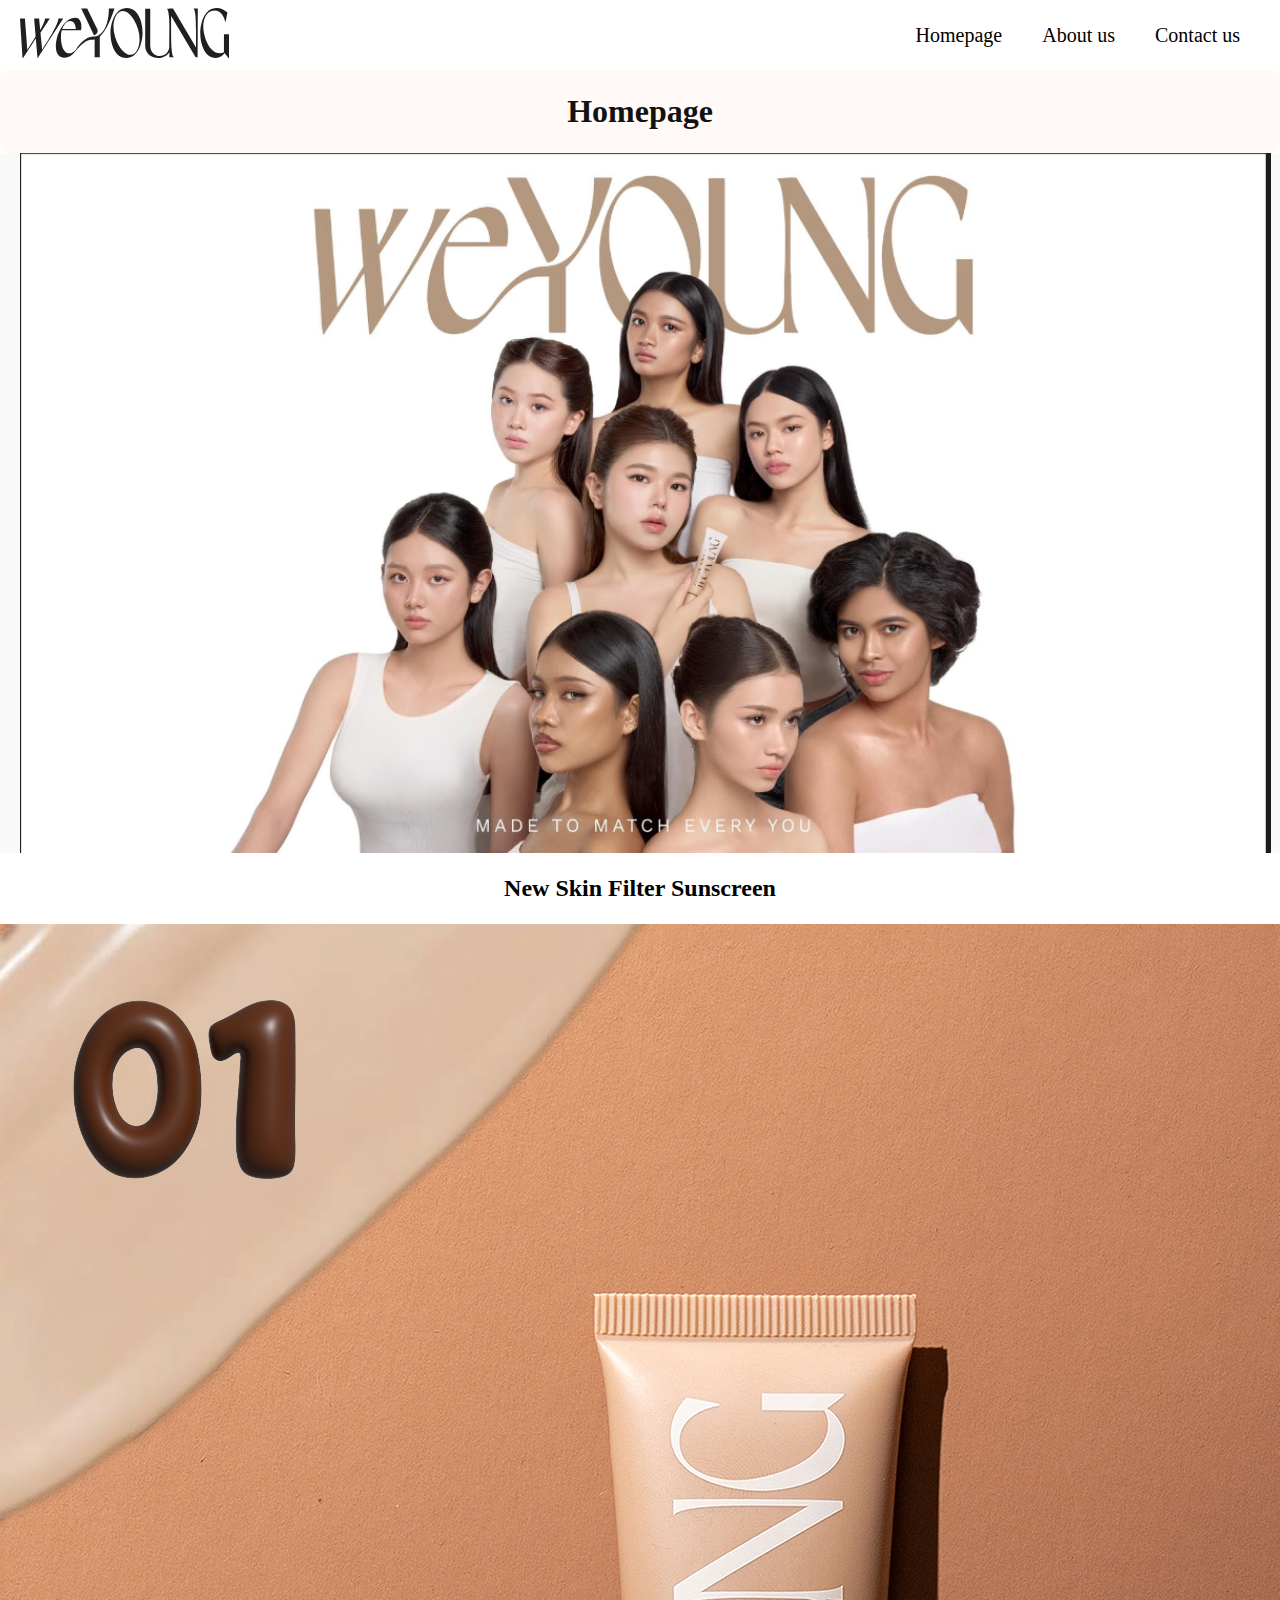
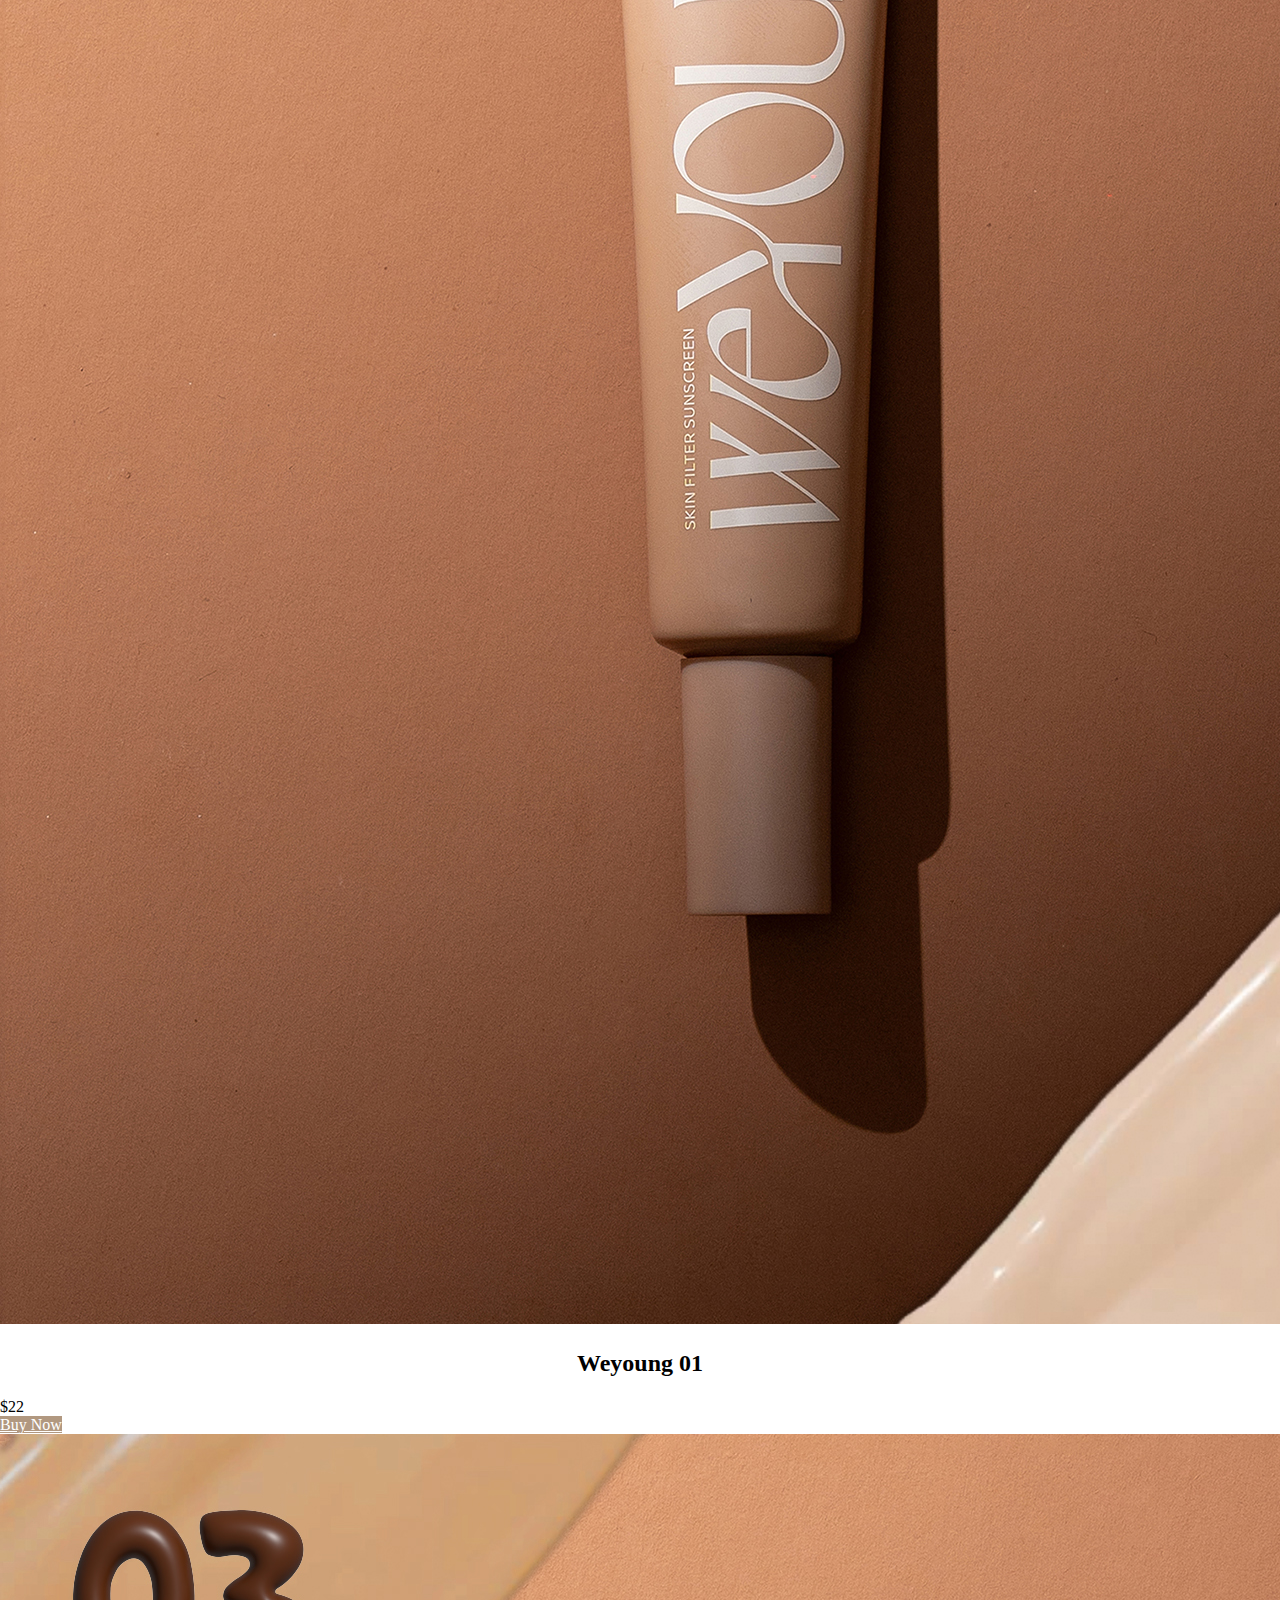
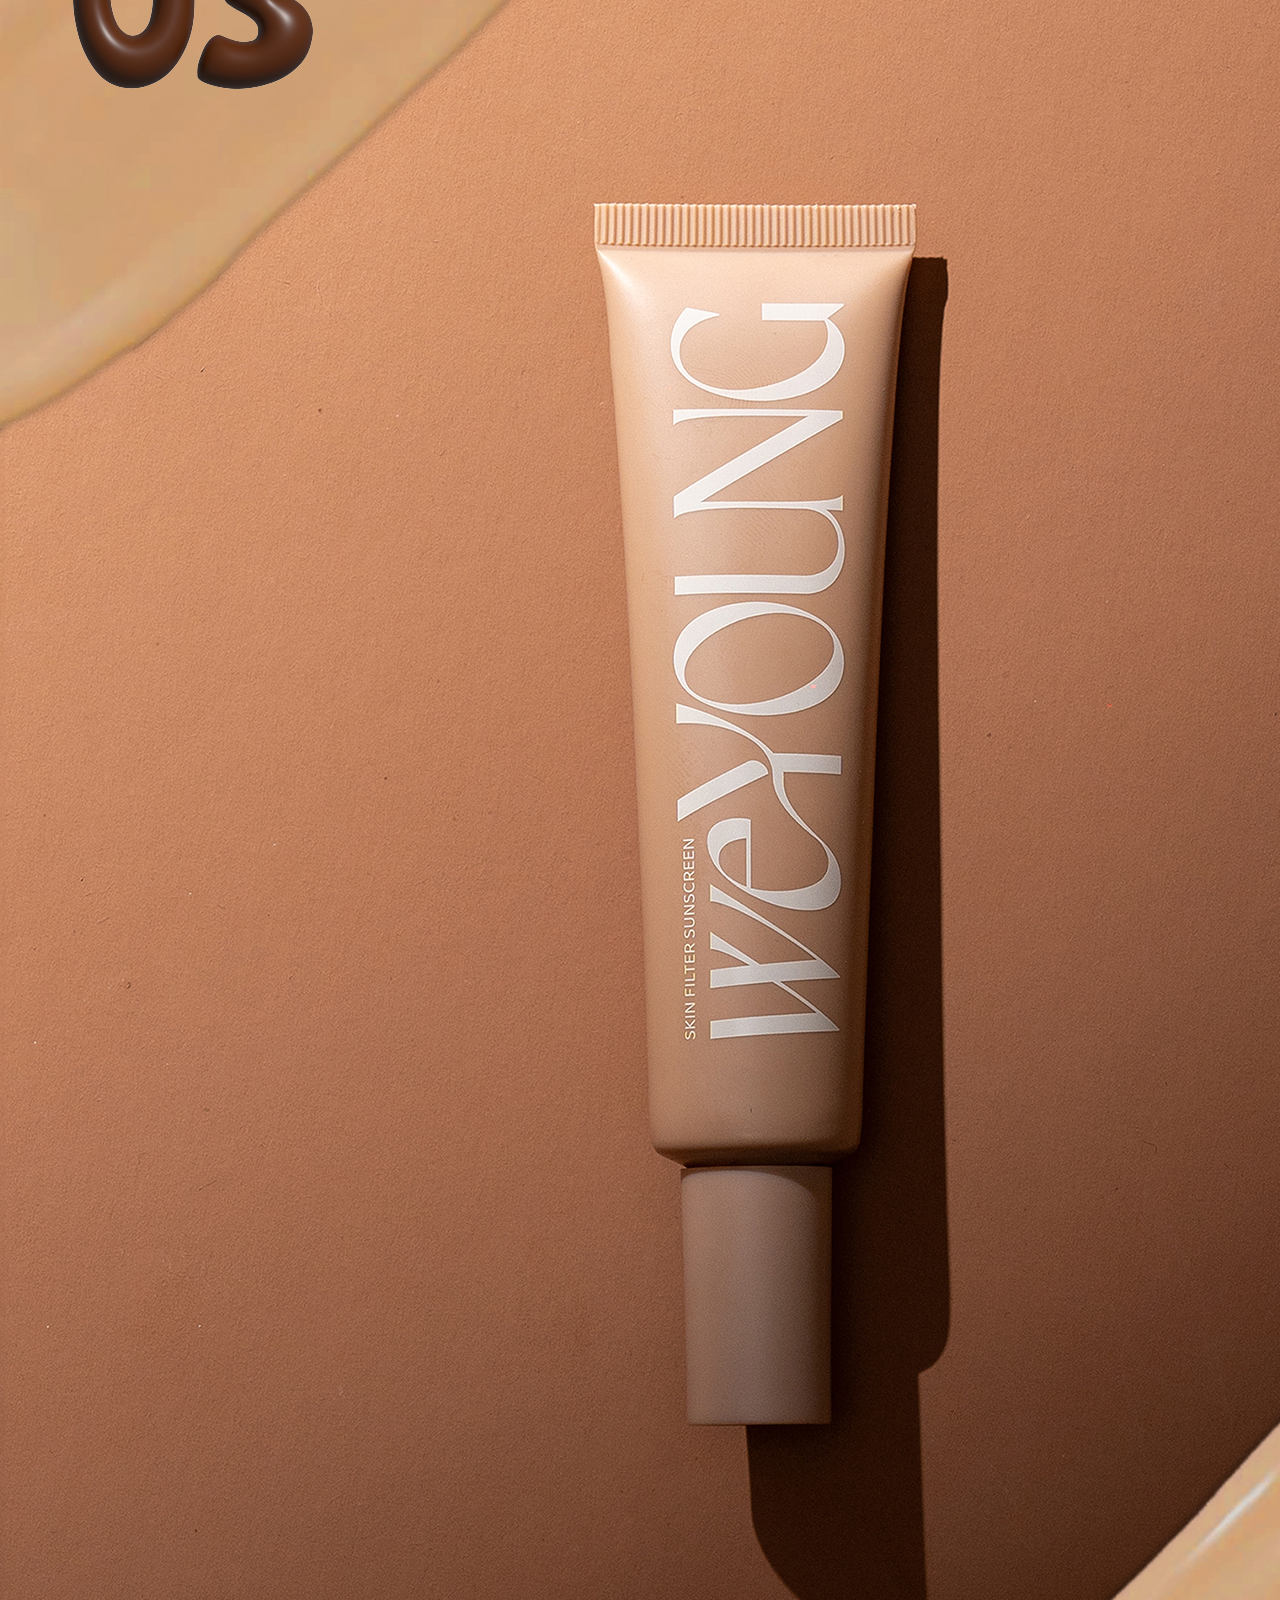
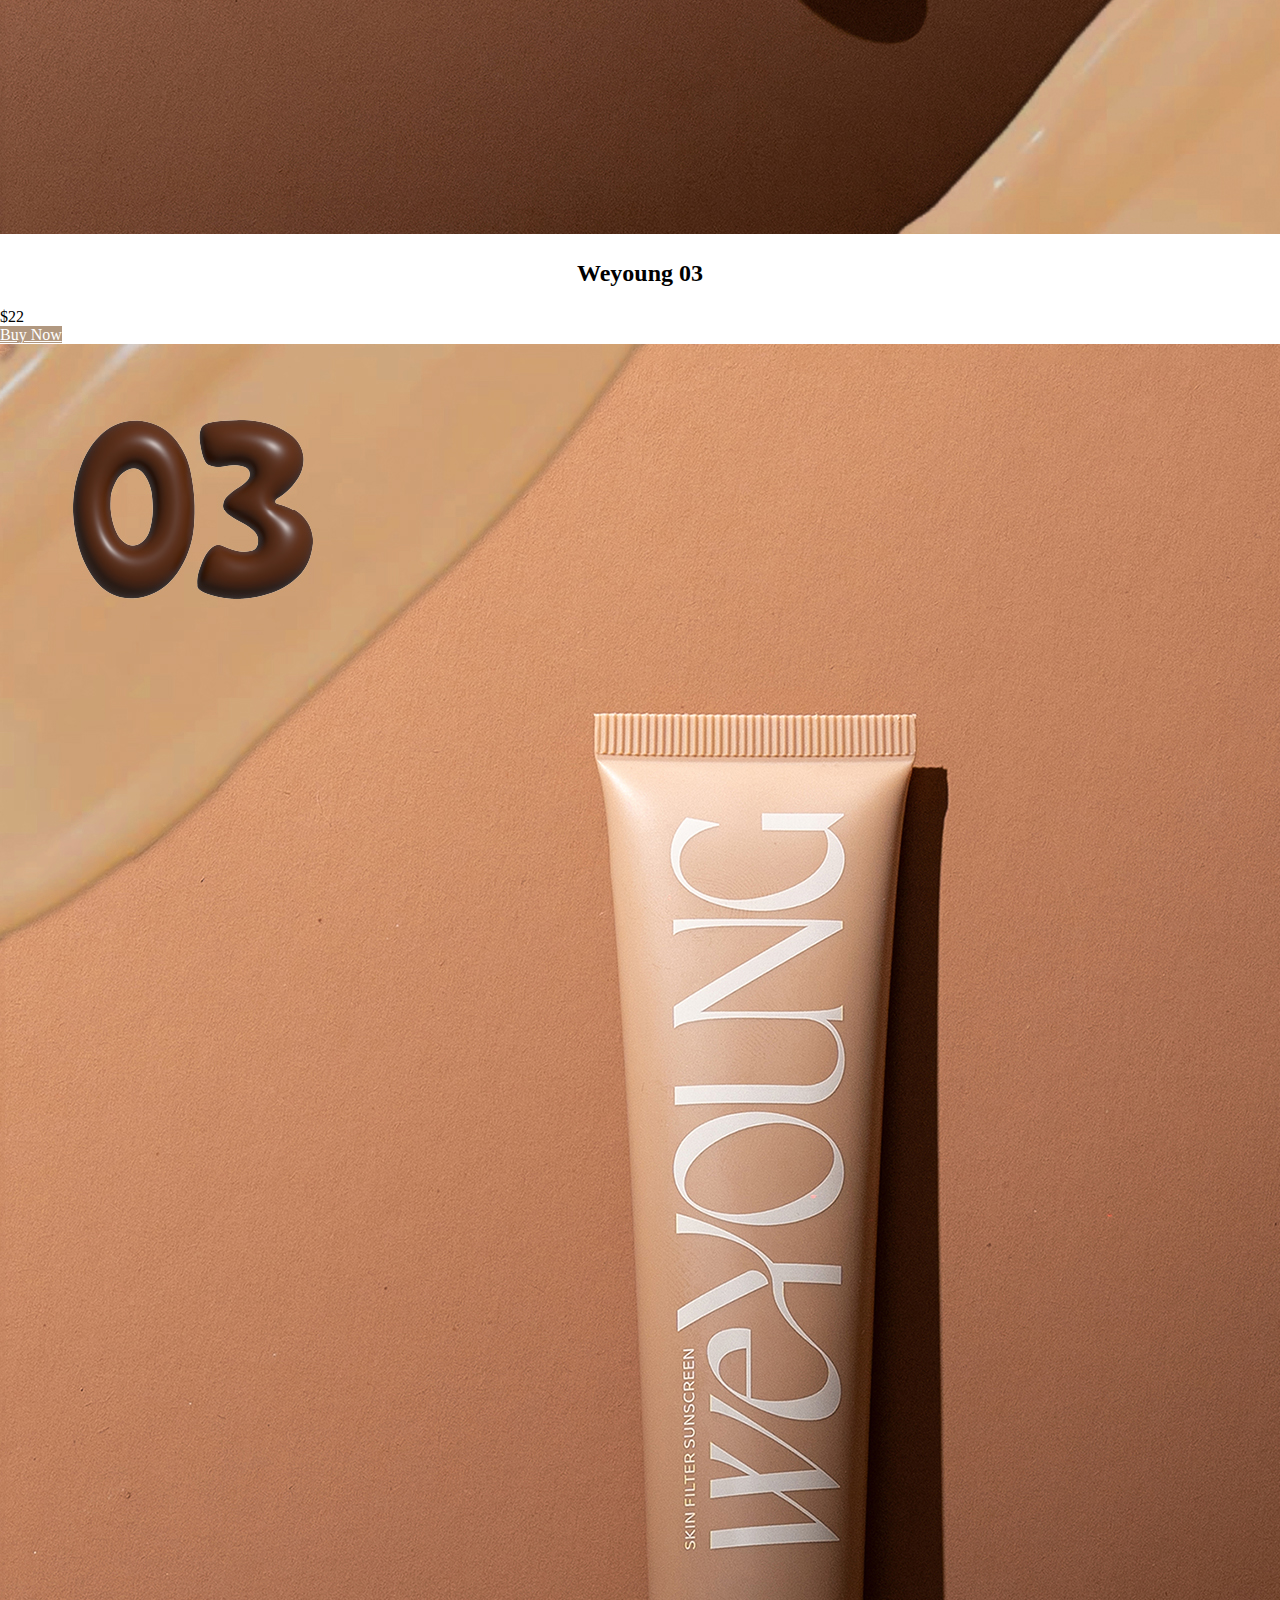
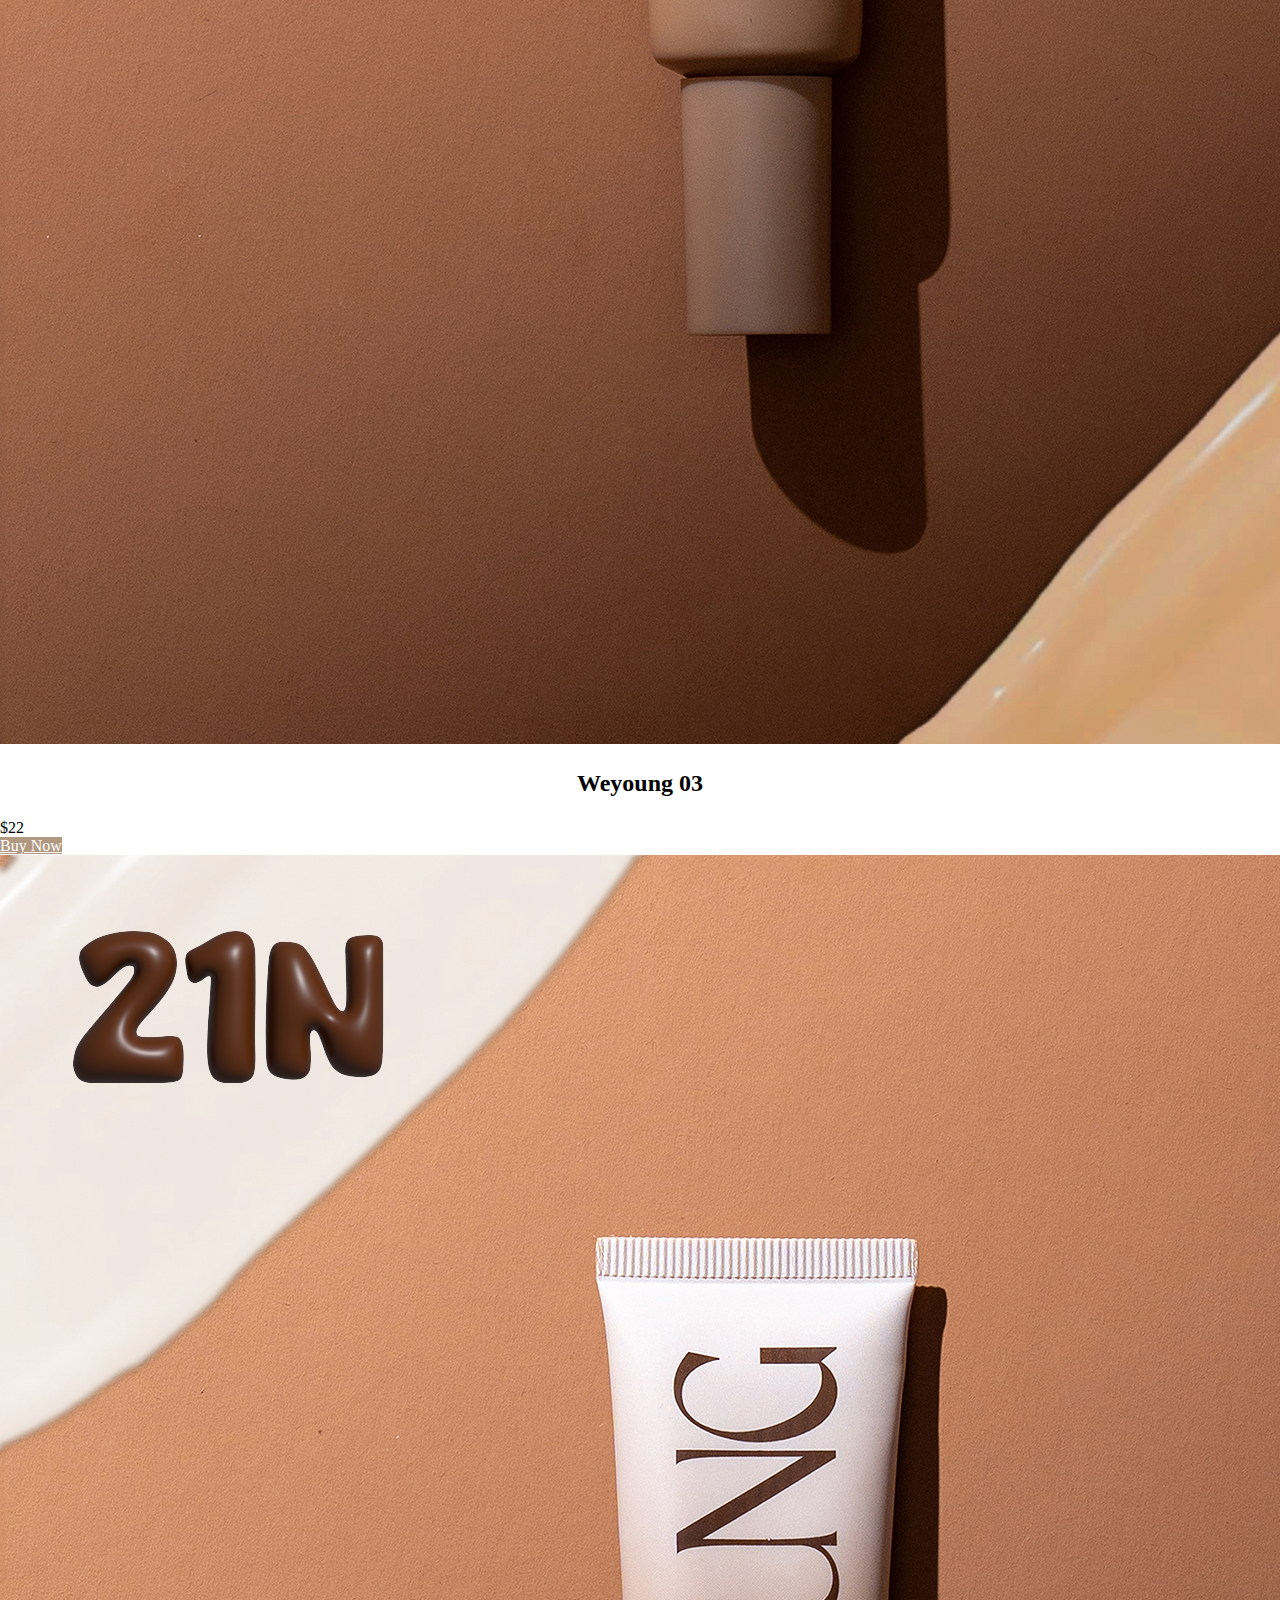
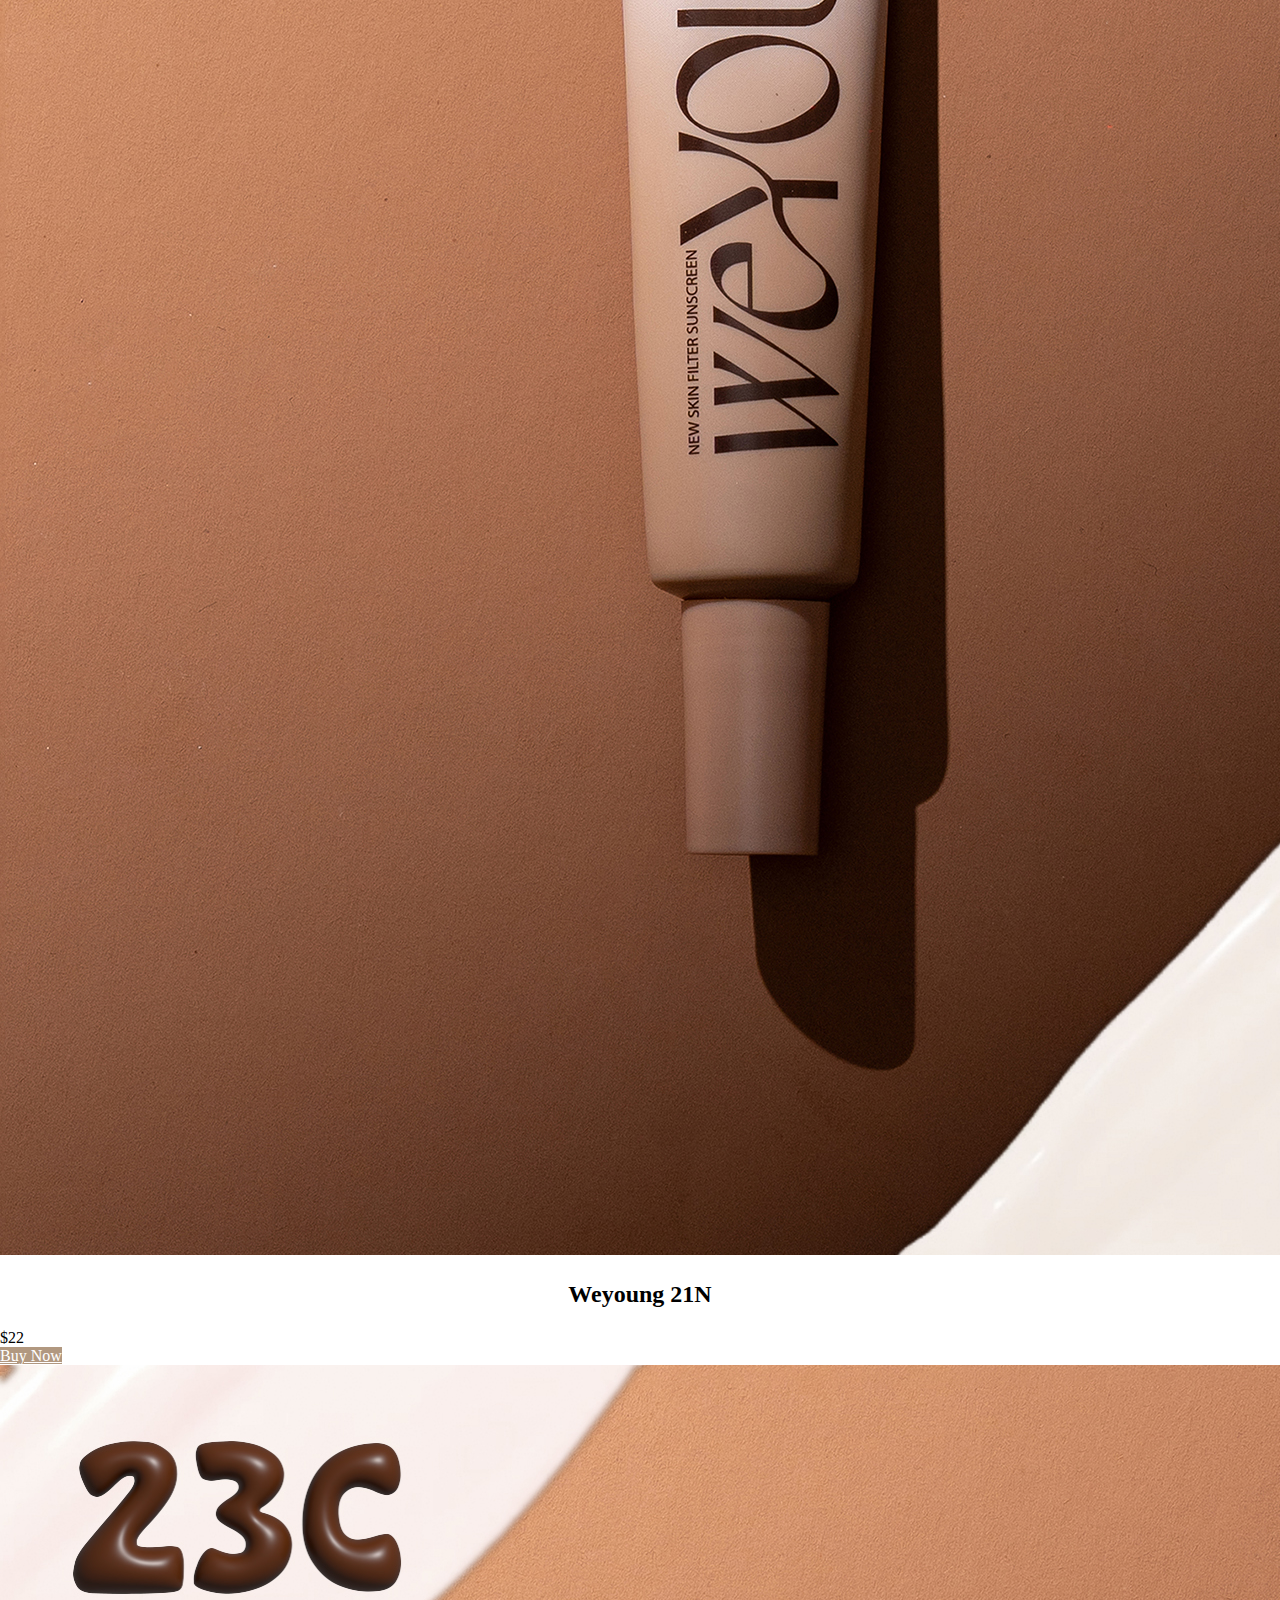
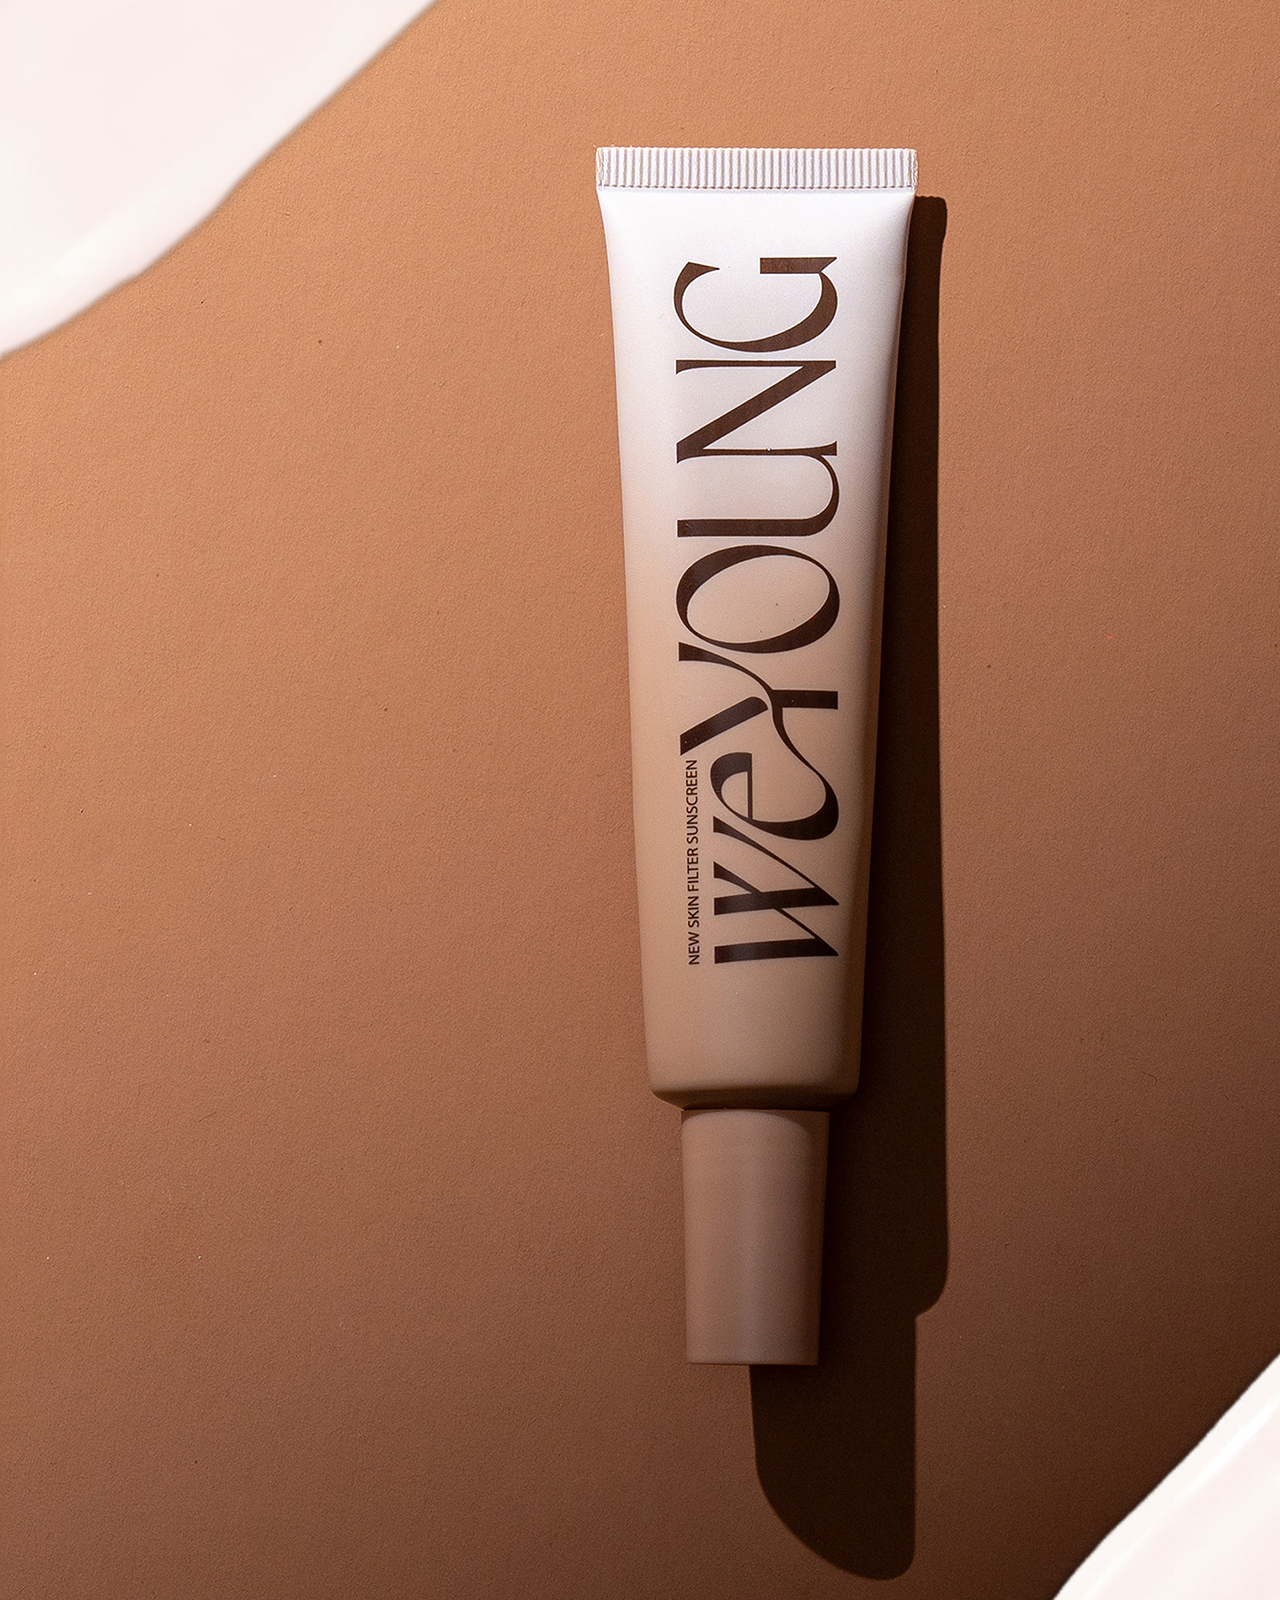
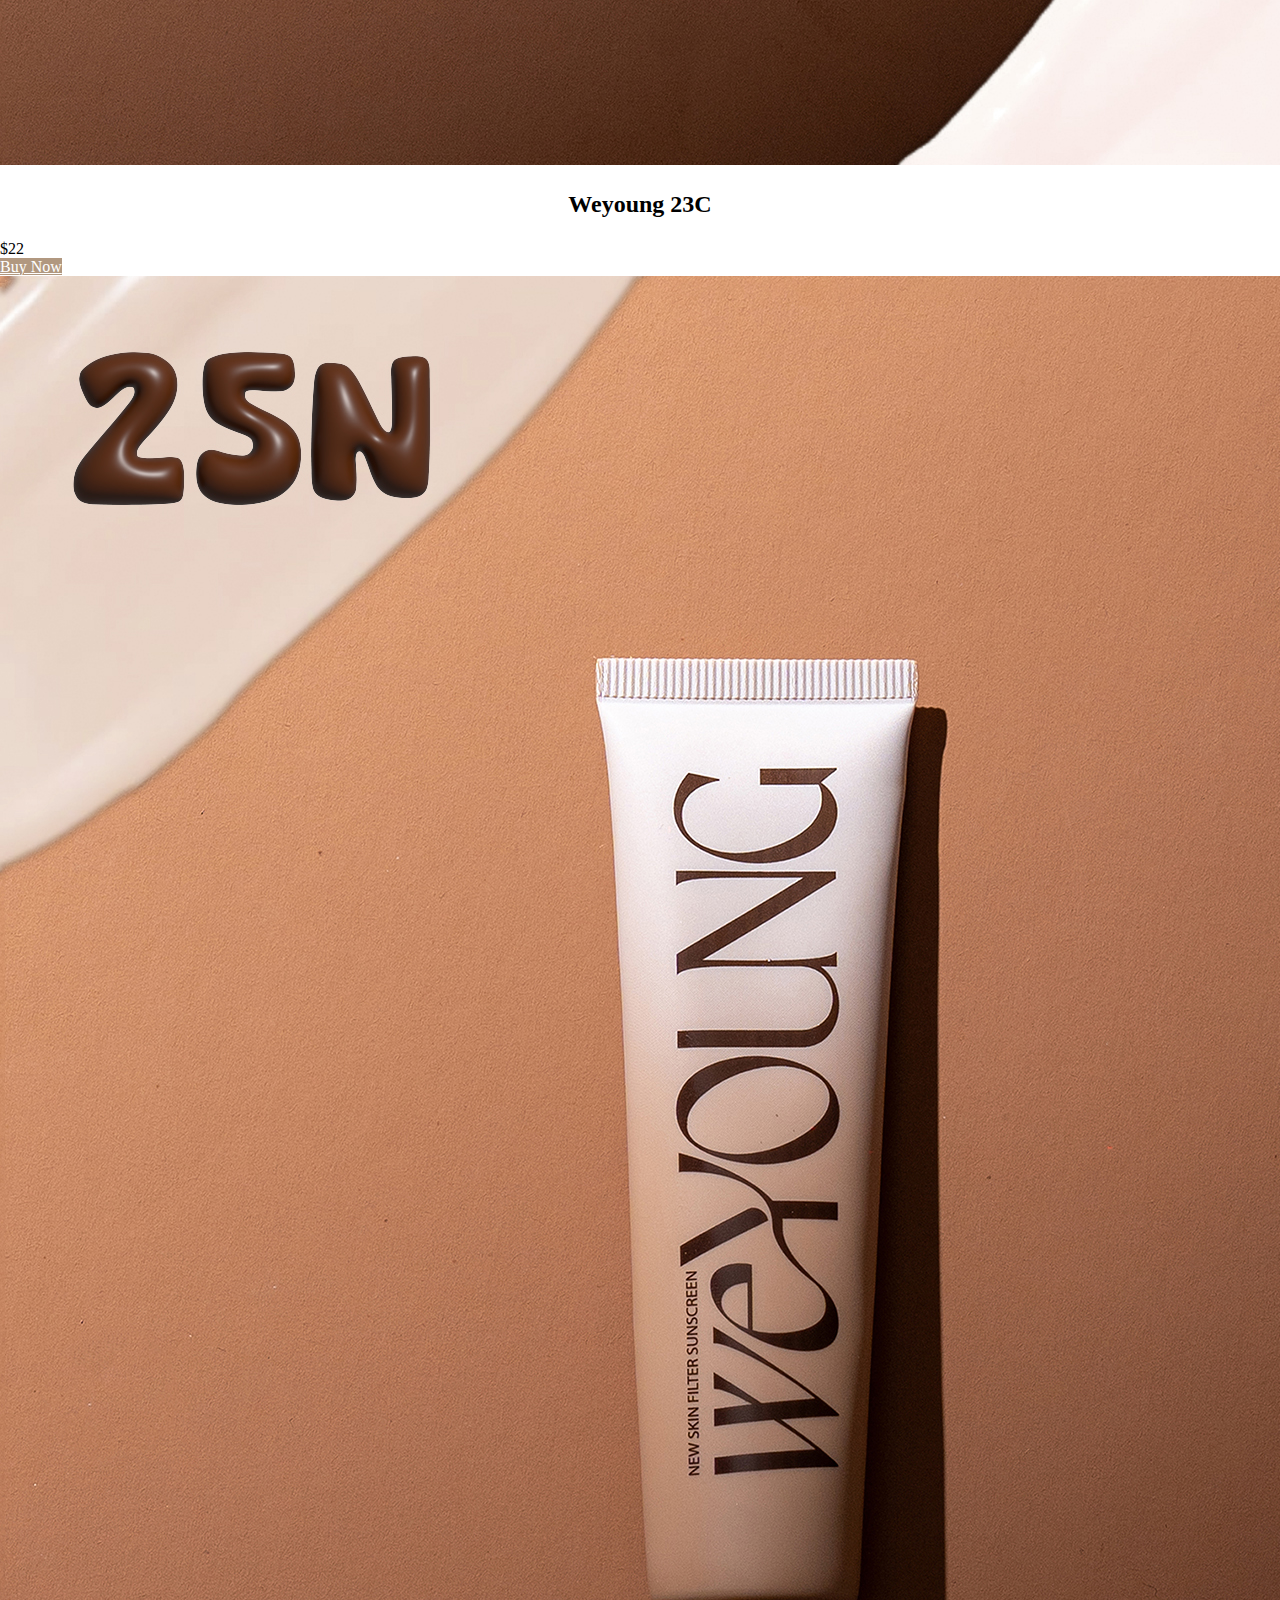
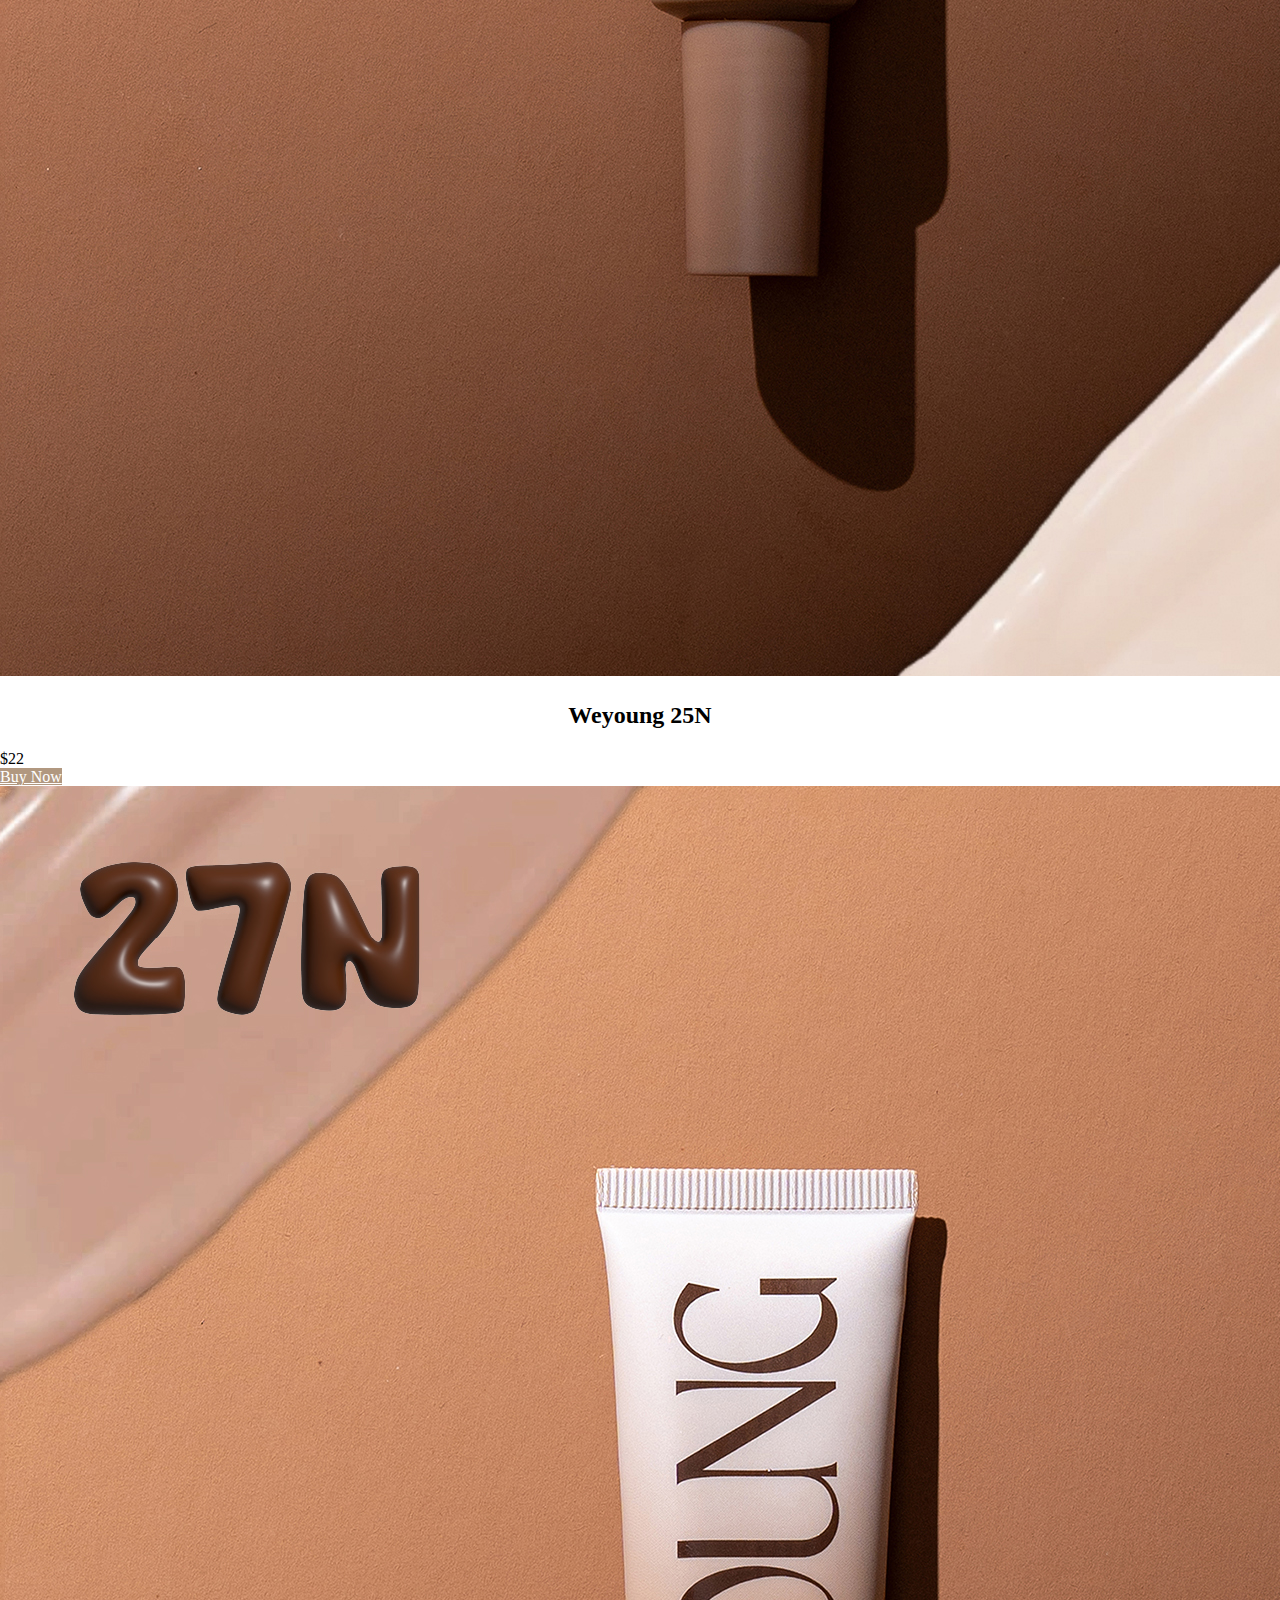
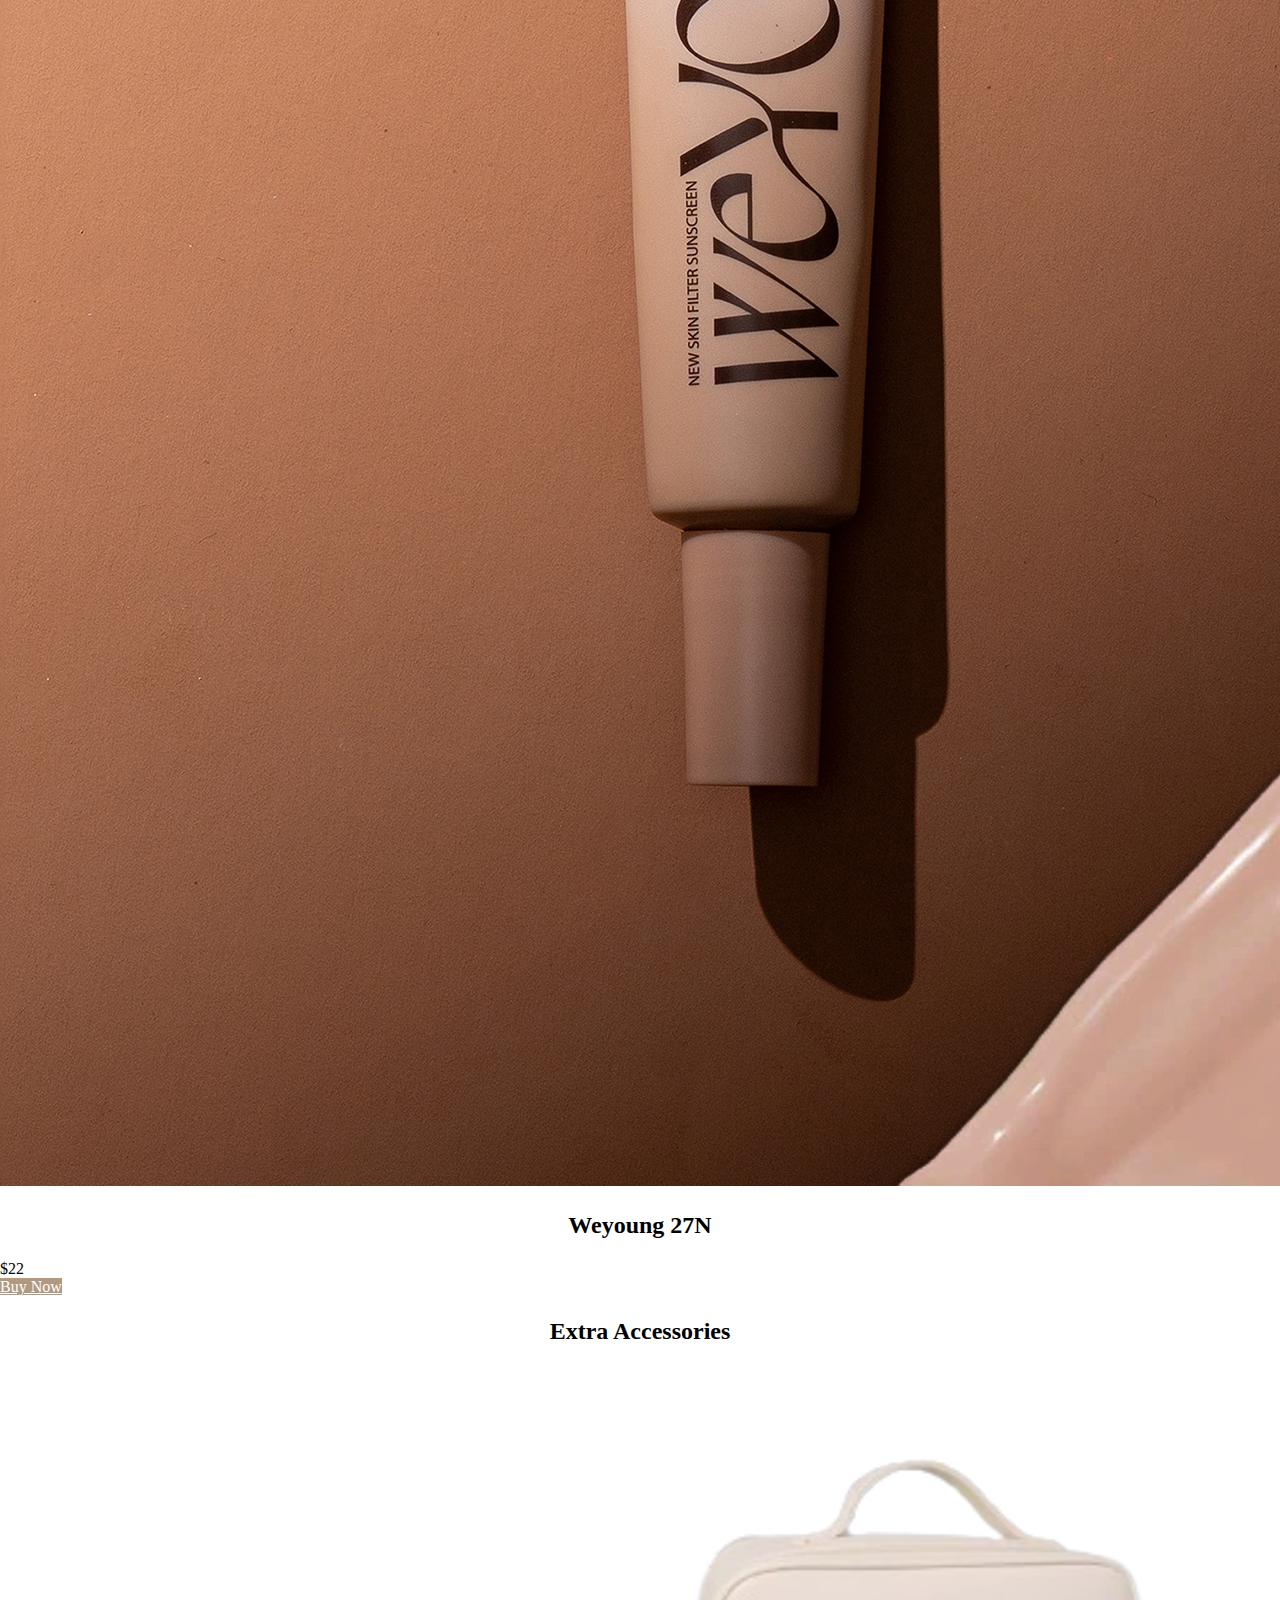
<file: index.html>
<!DOCTYPE html>
<html lang="en">

<head>
  <meta charset="UTF-8">
  <meta name="description"
    content="Weyoung Cambodia - A premium, stylish cushions made for comfort and beauty. Handcrafted with love and care by Sreynea to to elevate your living space.">
  <meta name="keywords"
    content="Cushions, lightweight Cushion, Cushions Cambodia, Weyoung Cushions, skin care, Make up, Handcrafted Cushions, long lasting cushion, waterproof, waterproof cushions, Sreynea">
  <meta name="author" content="SreyNea">
  <meta name="viewport" content="width=device-width, initial-scale=1.0">
  <title>Home</title>
  <!-- Bootstrap CSS here -->
  <link rel="stylesheet" href="https://cdnjs.cloudflare.com/ajax/libs/font-awesome/6.4.0/css/all.min.css">

  <link href="https://cdn.jsdelivr.net/npm/bootstrap@5.3.7/dist/css/bootstrap.min.css" rel="stylesheet"
    integrity="sha384-LN+7fdVzj6u52u30Kp6M/trliBMCMKTyK833zpbD+pXdCLuTusPj697FH4R/5mcr" crossorigin="anonymous">
  <link rel="stylesheet" href="./CSS/homepage.css">

  <!--Ticker Style-->
  <style>

  </style>
</head>

<body>
  <header>
    <!--Navbar-->
    <!-- Updated Navbar -->
    <nav class="navbar navbar-expand-lg navbar-light bg-light px-4">
      <a class="navbar-brand" href="#">
        <img src="./img/weyoung-logo.svg" alt="weyoung logo" height="50">
      </a>
      <div class="ms-auto">
        <ul class="navbar-nav d-flex flex-row gap-3">
          <li class="nav-item">
            <a class="nav-link" href="#">Homepage</a>
          </li>
          <li class="nav-item">
            <a class="nav-link" href="./aboutus.html">About us</a>
          </li>
          <li class="nav-item">
            <a class="nav-link" href="./ContactUs.html">Contact us</a>
          </li>
        </ul>
      </div>
    </nav>
  </header>
  <main>
    <h1>Homepage</h1>
    <div class="ticker-wrapper">
      <div class="ticker-images">
        <img src="./img/home_page/Slide_BA.png" alt="Our BA">">
        <img src="./img/home_page/Slide_product.png" alt="Our product">
        <img src="./img/home_page/Slide_Products.png" alt="Our pproducts">
        <img src="./img/home_page/Slide_Owner.png" alt="Our Owner Weyoung">
      </div>
    </div>
    <div>
      <h2>New Skin Filter Sunscreen</h2>
    </div>

    <!-- products -->
    <div class="container">
      <section class="row mb-4" aria-label="Top Featured Books" id="product-list-section">
        <div class="row" id="product-list"></div>
      </section>
    </div>

    <!-- extra accessories -->
    <div>
      <h2>Extra Accessories</h2>
    </div>
    <div class="container">
      <section class="row mb-4" aria-label="Extra Accessories" id="extra-List-section">
        <div class="row" id="extra-list"></div>
      </section>
    </div>

  </main>

  <section>
    <footer class="footer">
      <div class="footer-left">
        <div class="follow-title">
          <h3>Follow Us</h3>
        </div>
        <ul>
          <li><i class="fab fa-facebook"></i> WeYoung Cambodia</li>
          <li><i class="fab fa-instagram"></i> weyoung_cambodia</li>
          <li><i class="fab fa-tiktok"></i> weyoung_cambodia</li>
        </ul>
      </div>

      <div class="footer-center">
        <h3>Telephone</h3>
        <p>+855 71-935-0335</p>
      </div>

      <div class="footer-right">
        <p>© 2025 Weyoung Skincare</p>
        <p>Made with love in Cambodia</p>
      </div>
    </footer>
  </section>
  <script src="https://cdn.jsdelivr.net/npm/bootstrap@5.3.7/dist/js/bootstrap.bundle.min.js"
    integrity="sha384-ndDqU0Gzau9qJ1lfW4pNLlhNTkCfHzAVBReH9diLvGRem5+R9g2FzA8ZGN954O5Q"
    crossorigin="anonymous"></script>
</body>

</html>

<script src="./js/product.js"></script>
</file>
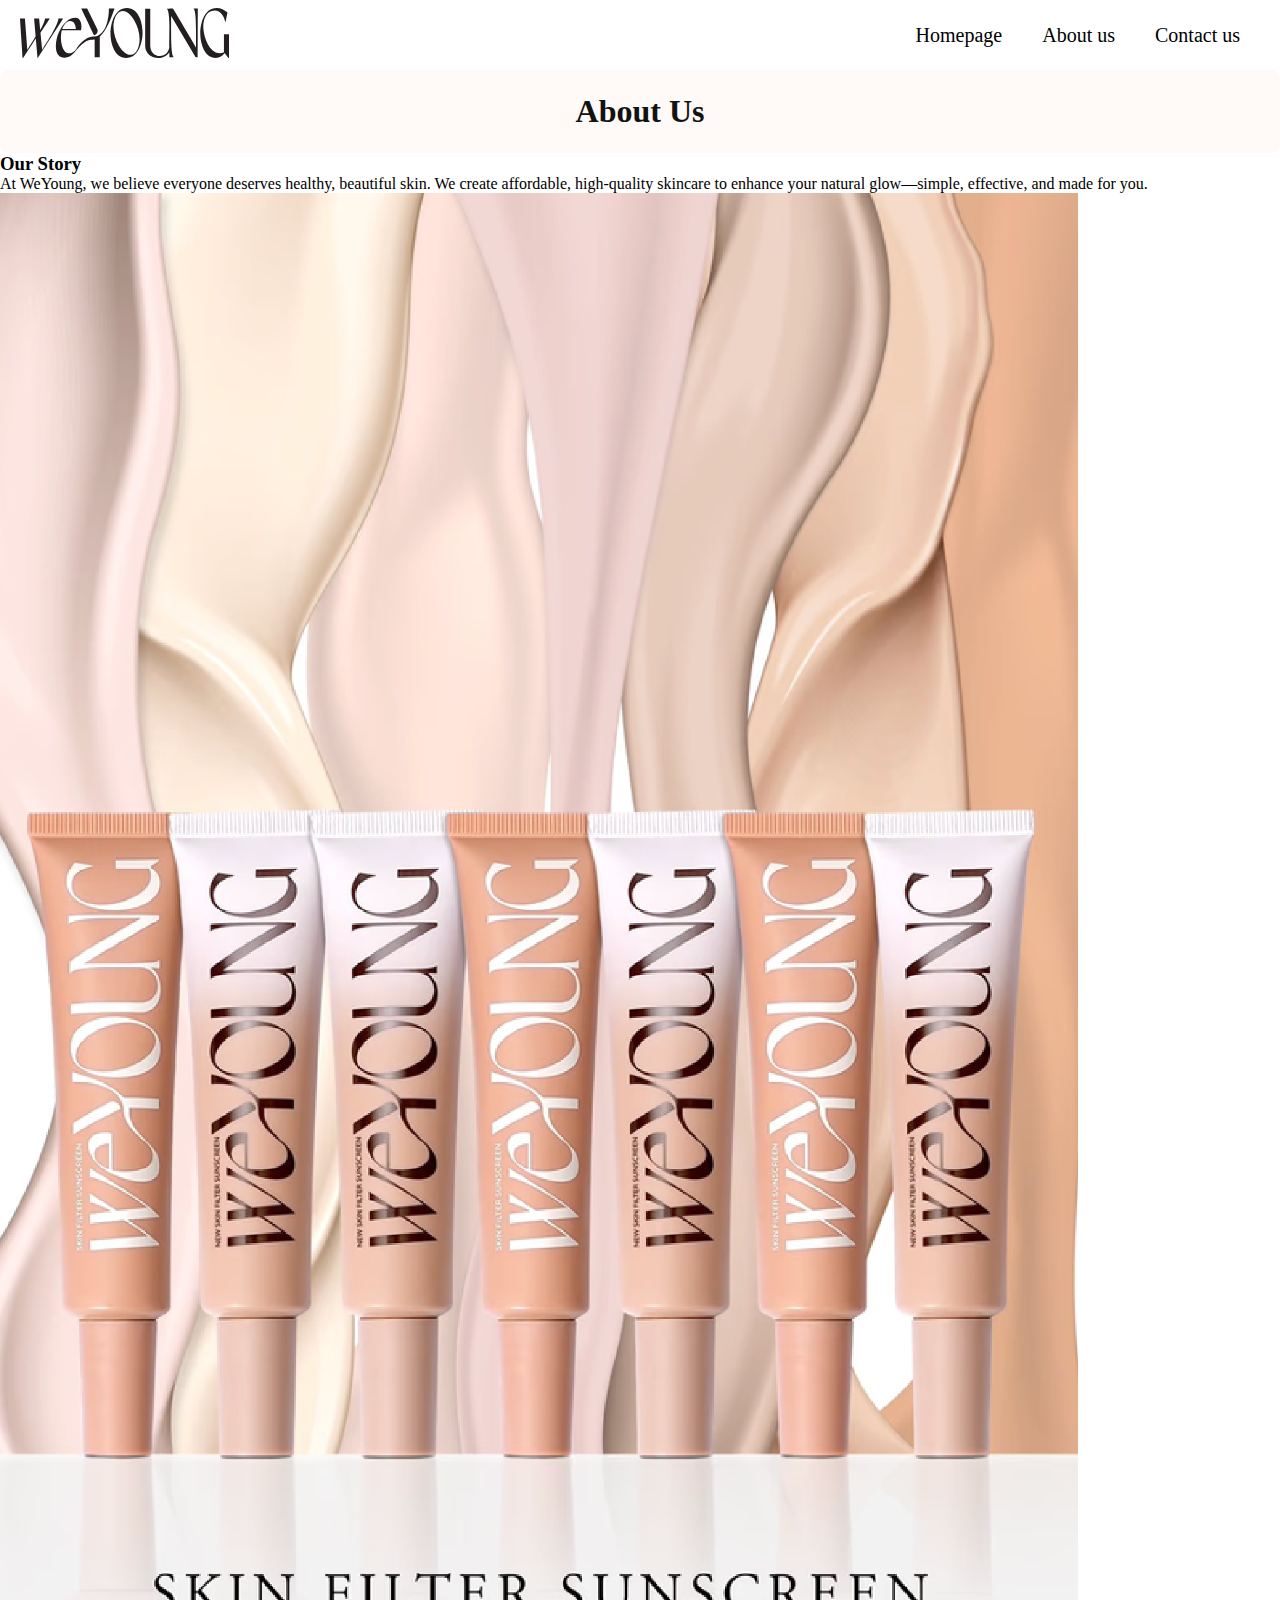
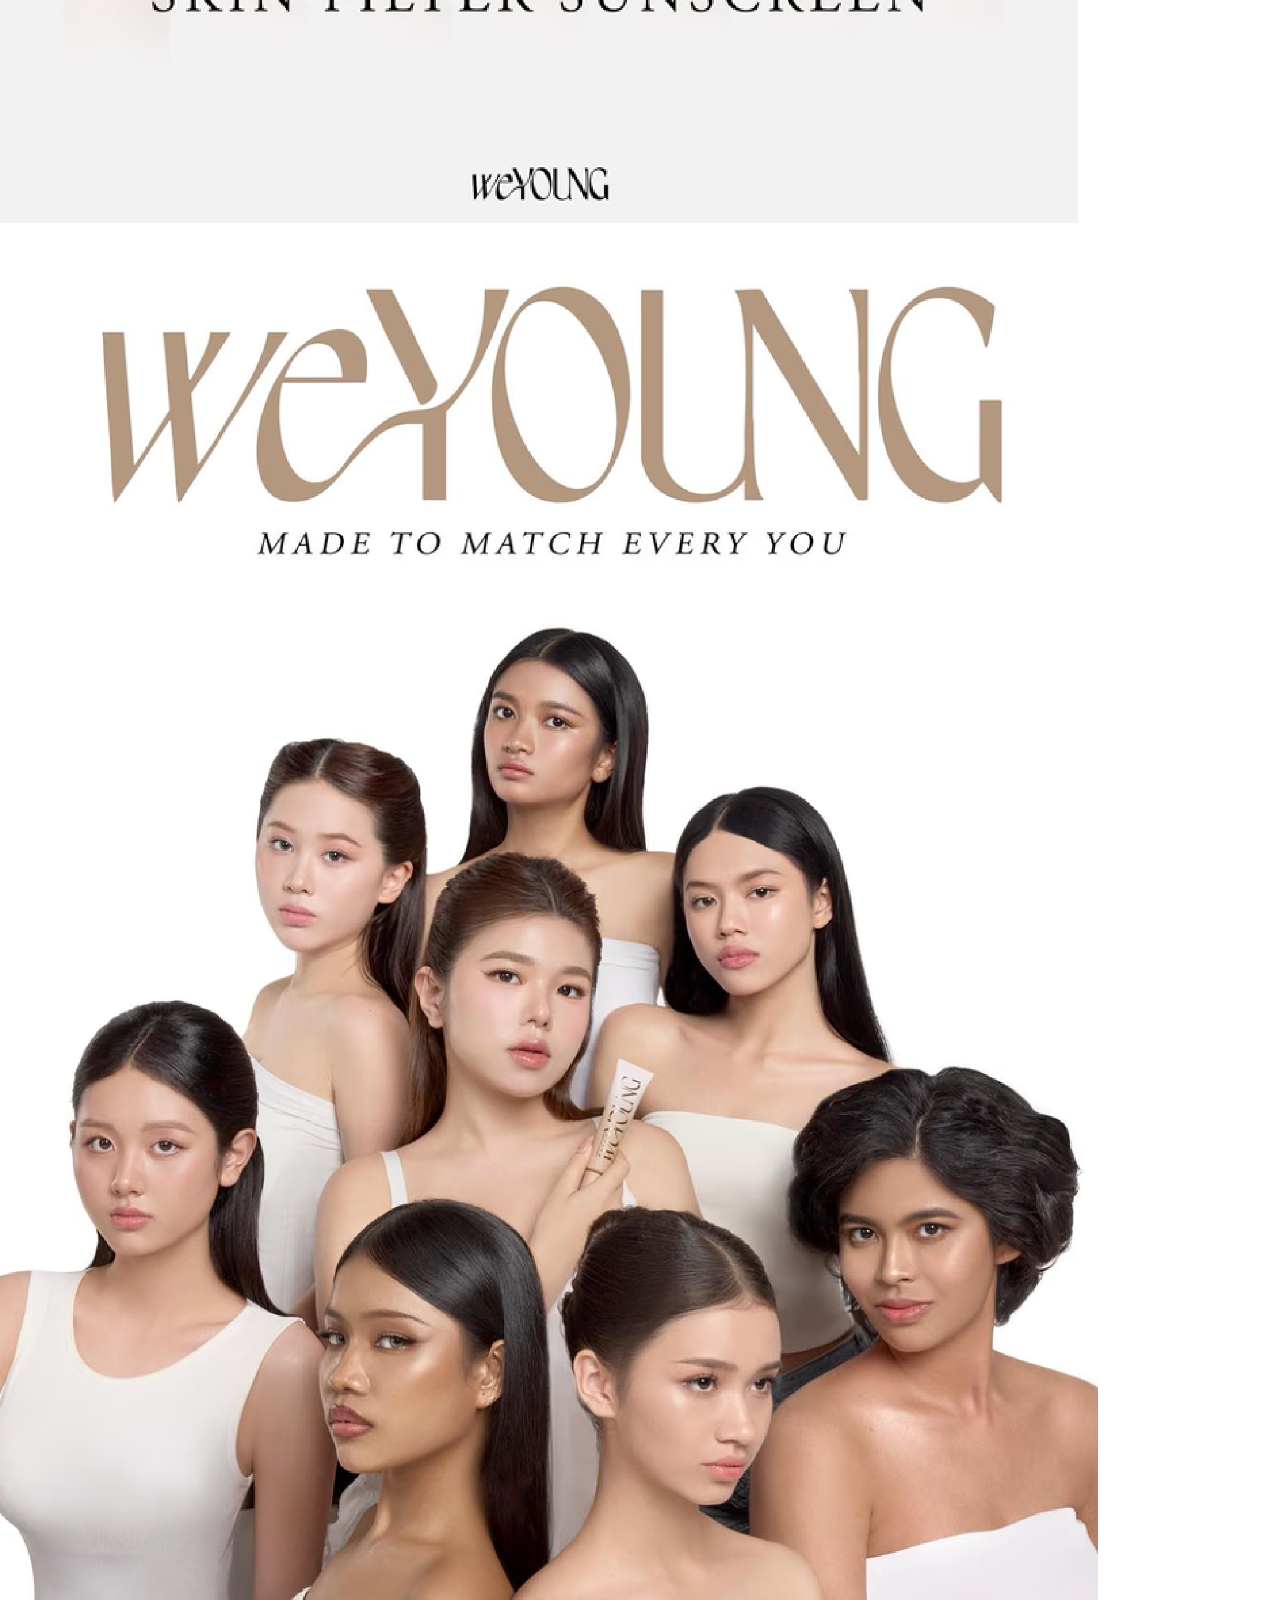
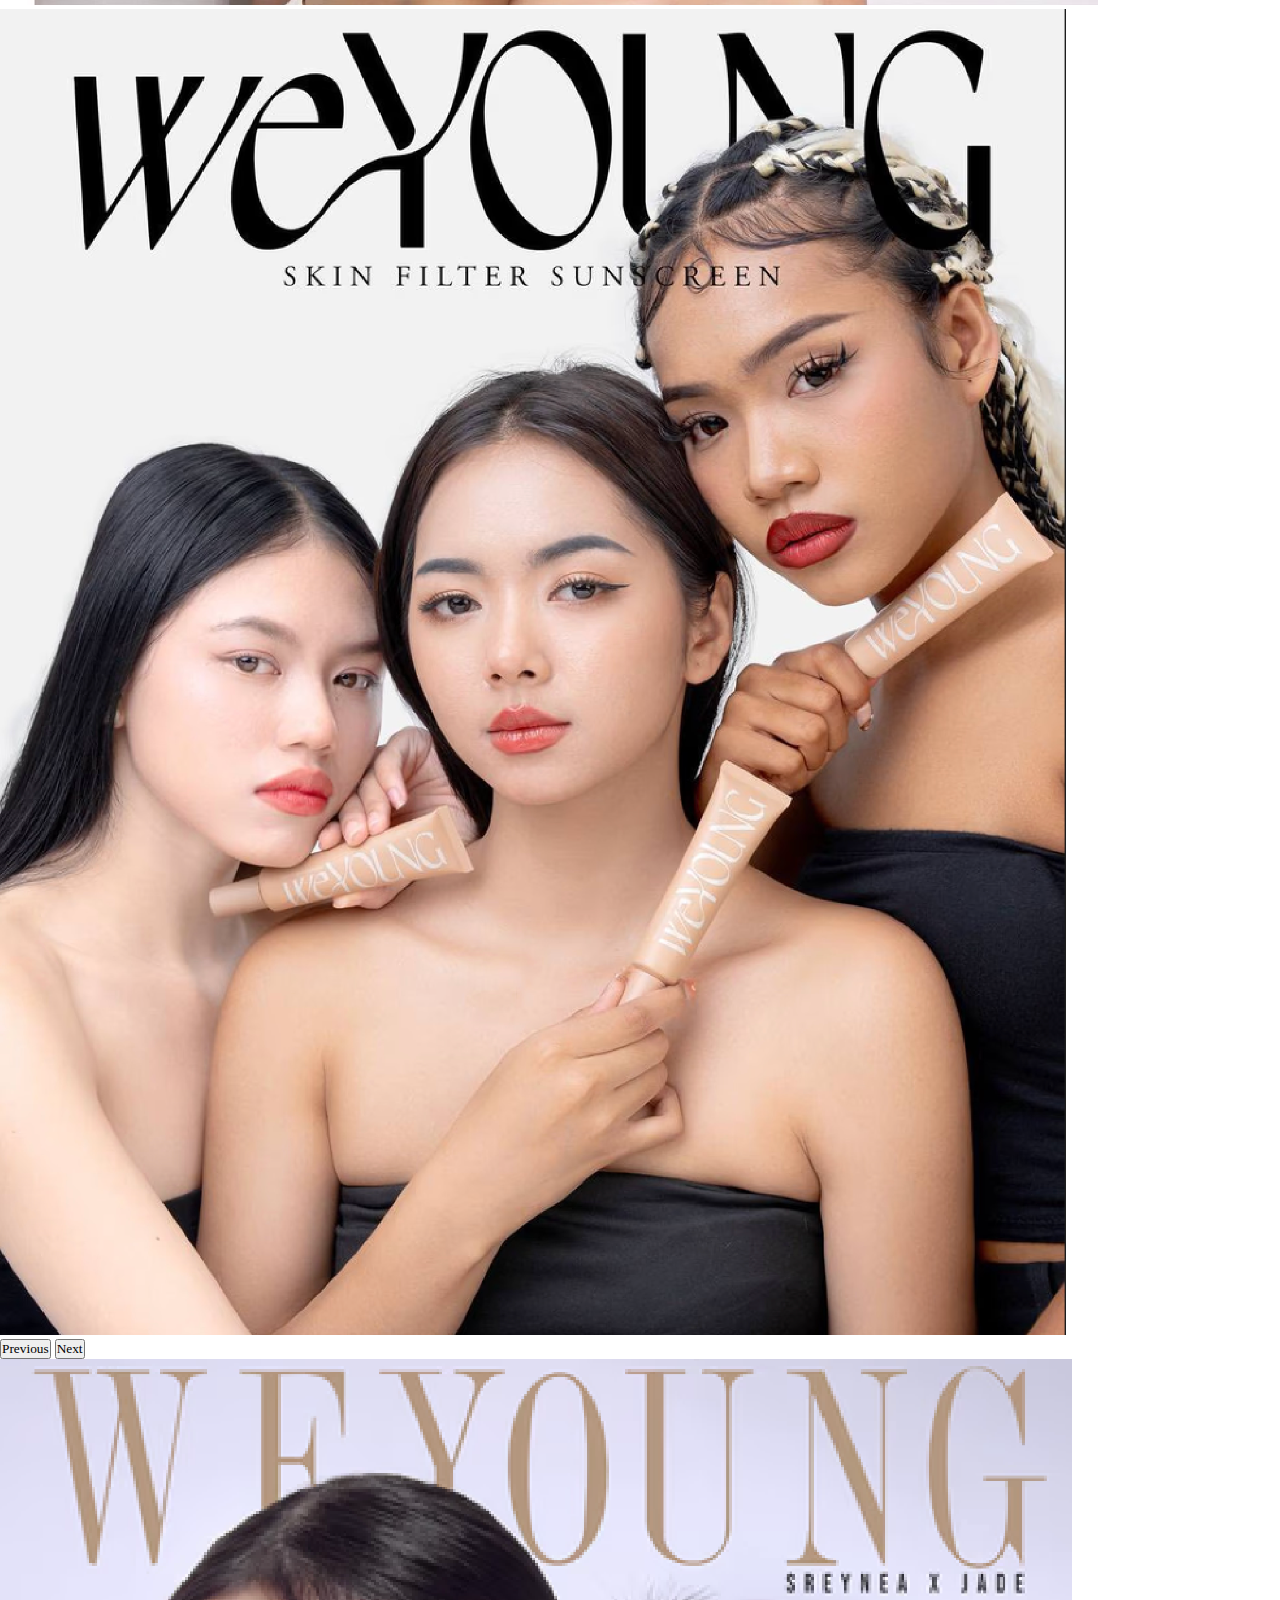
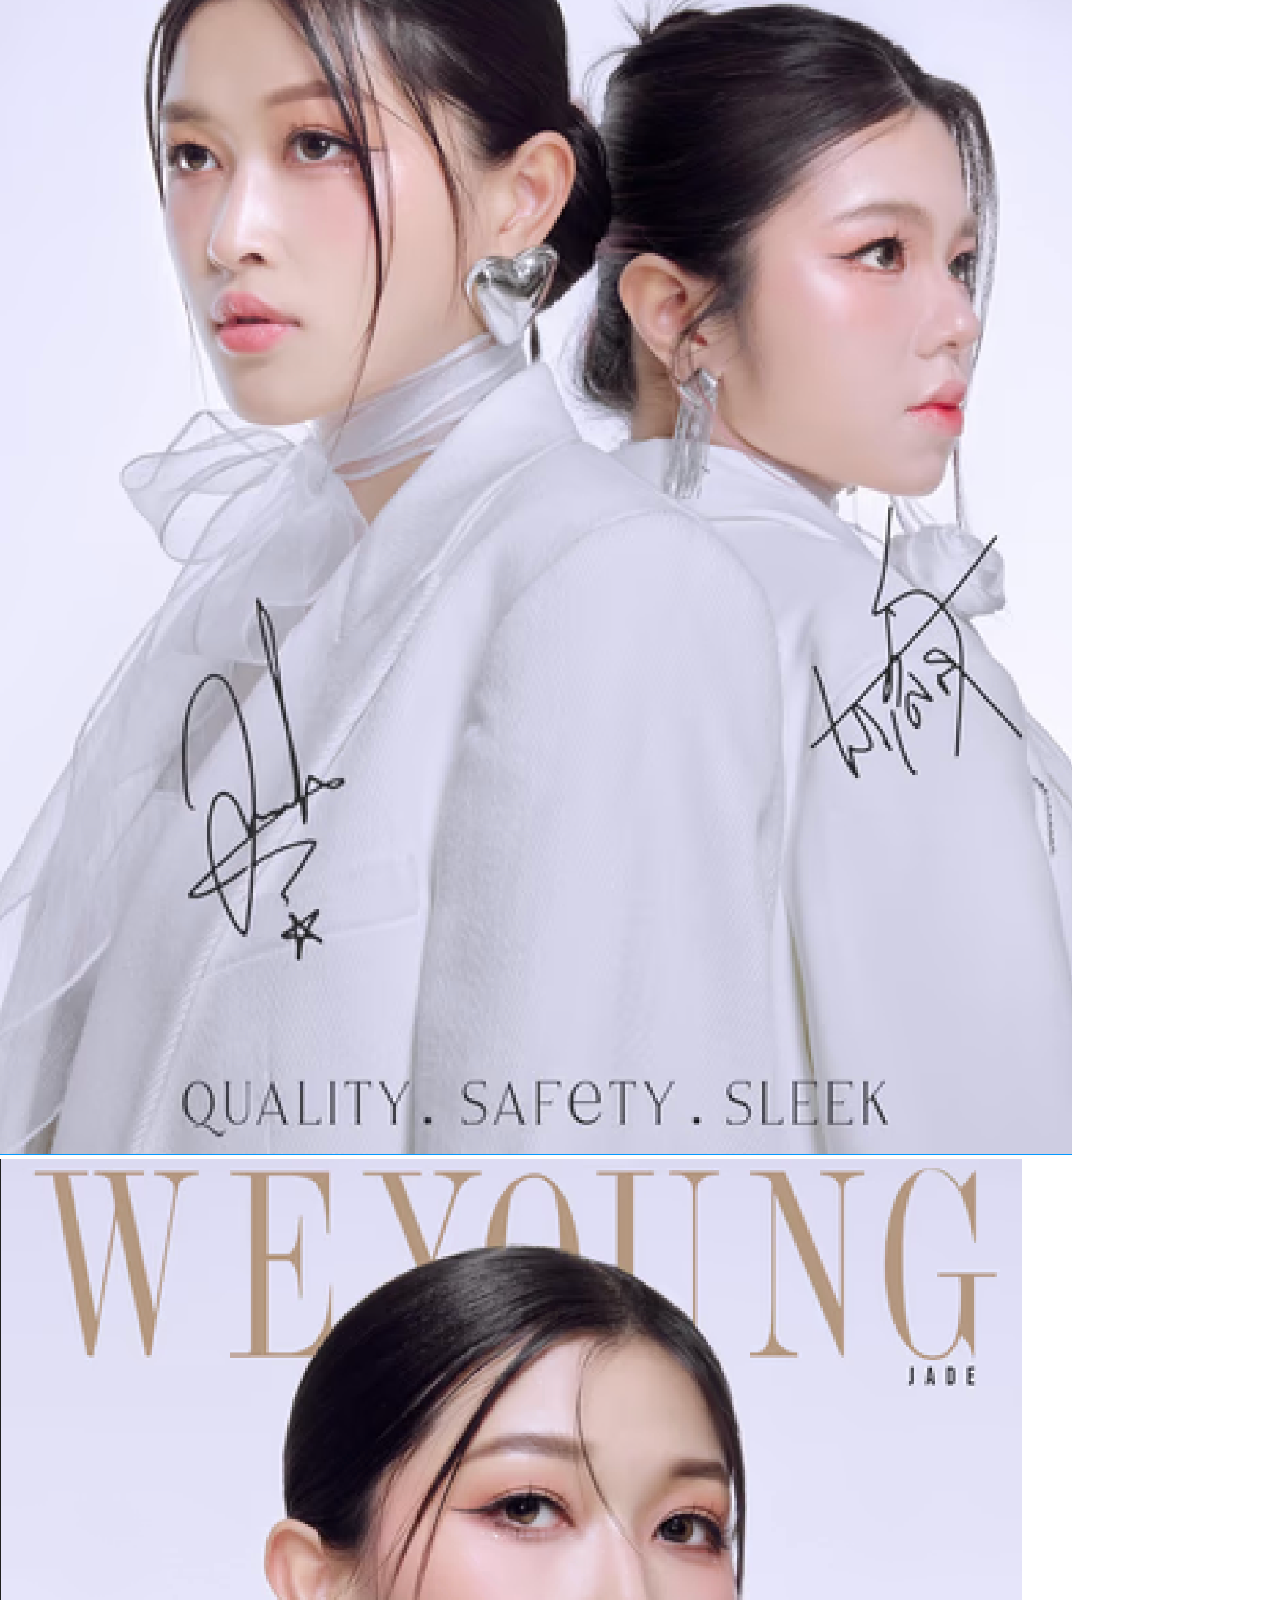
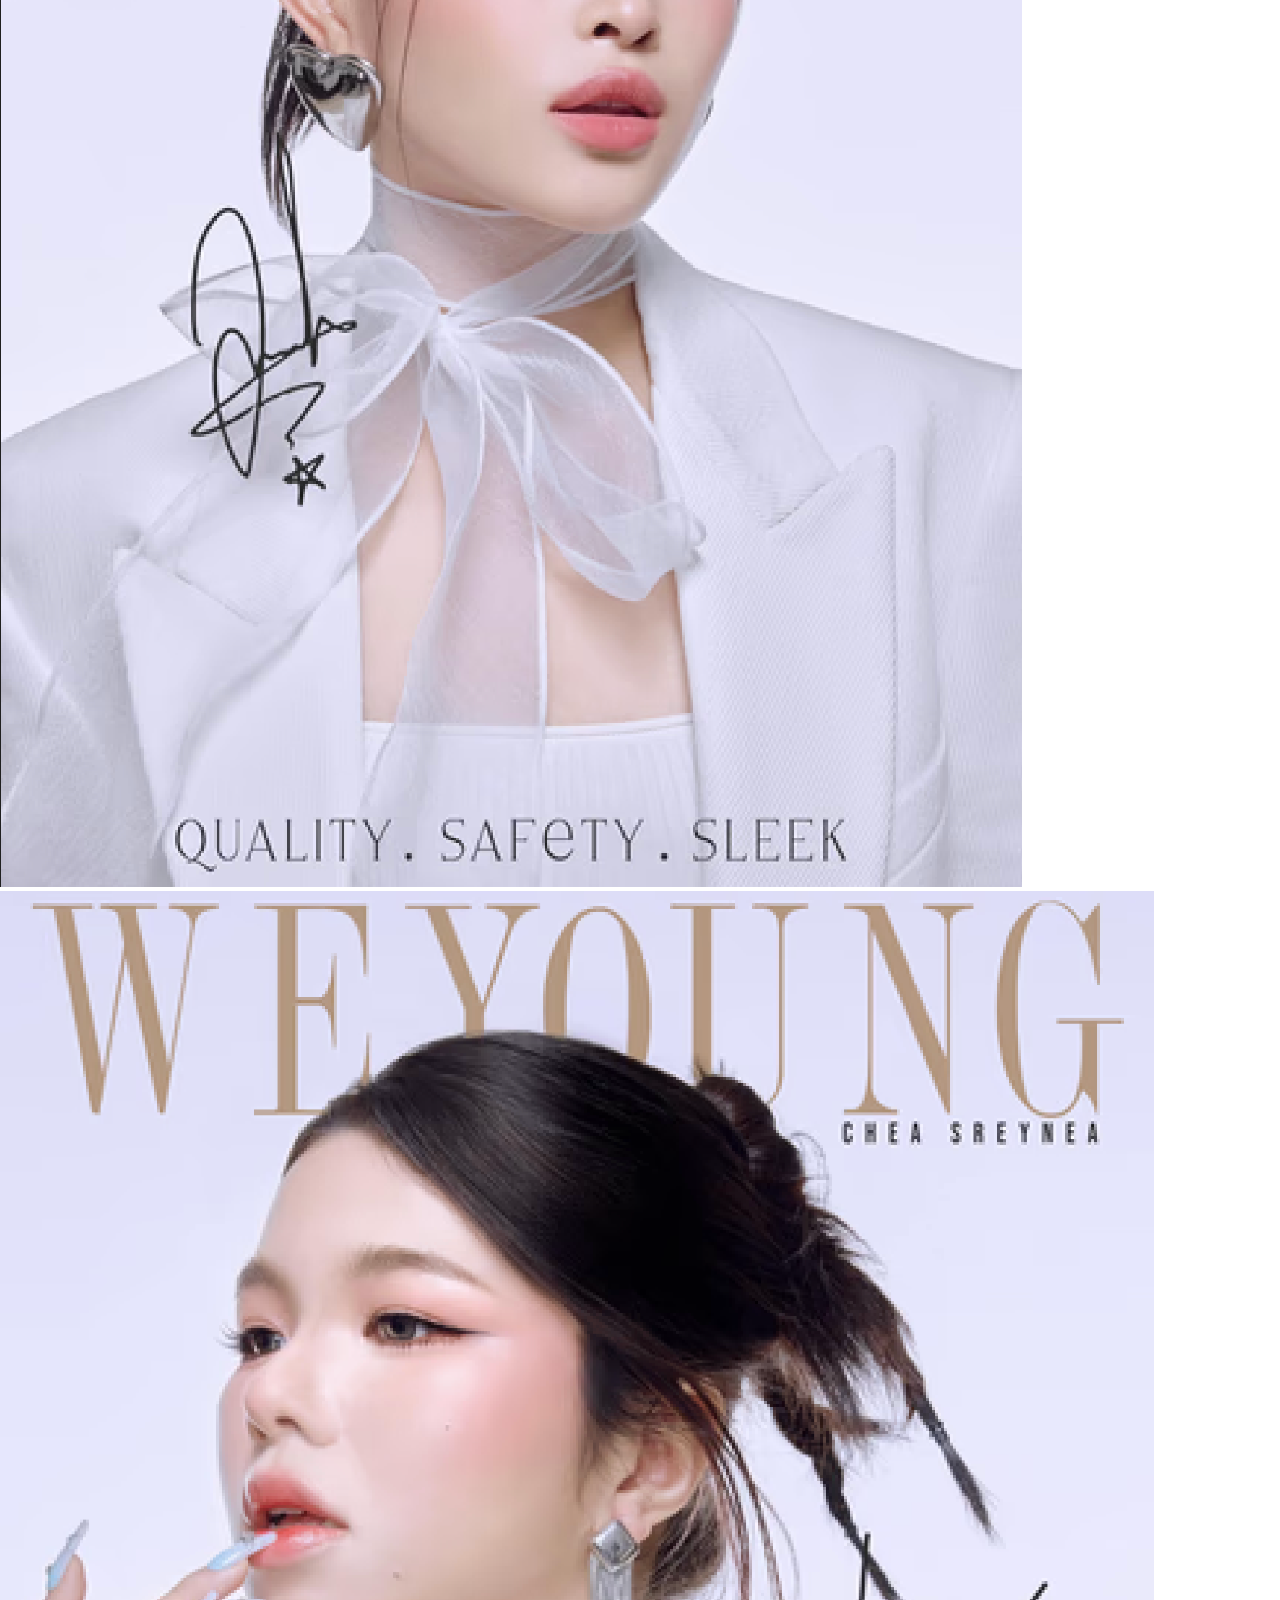
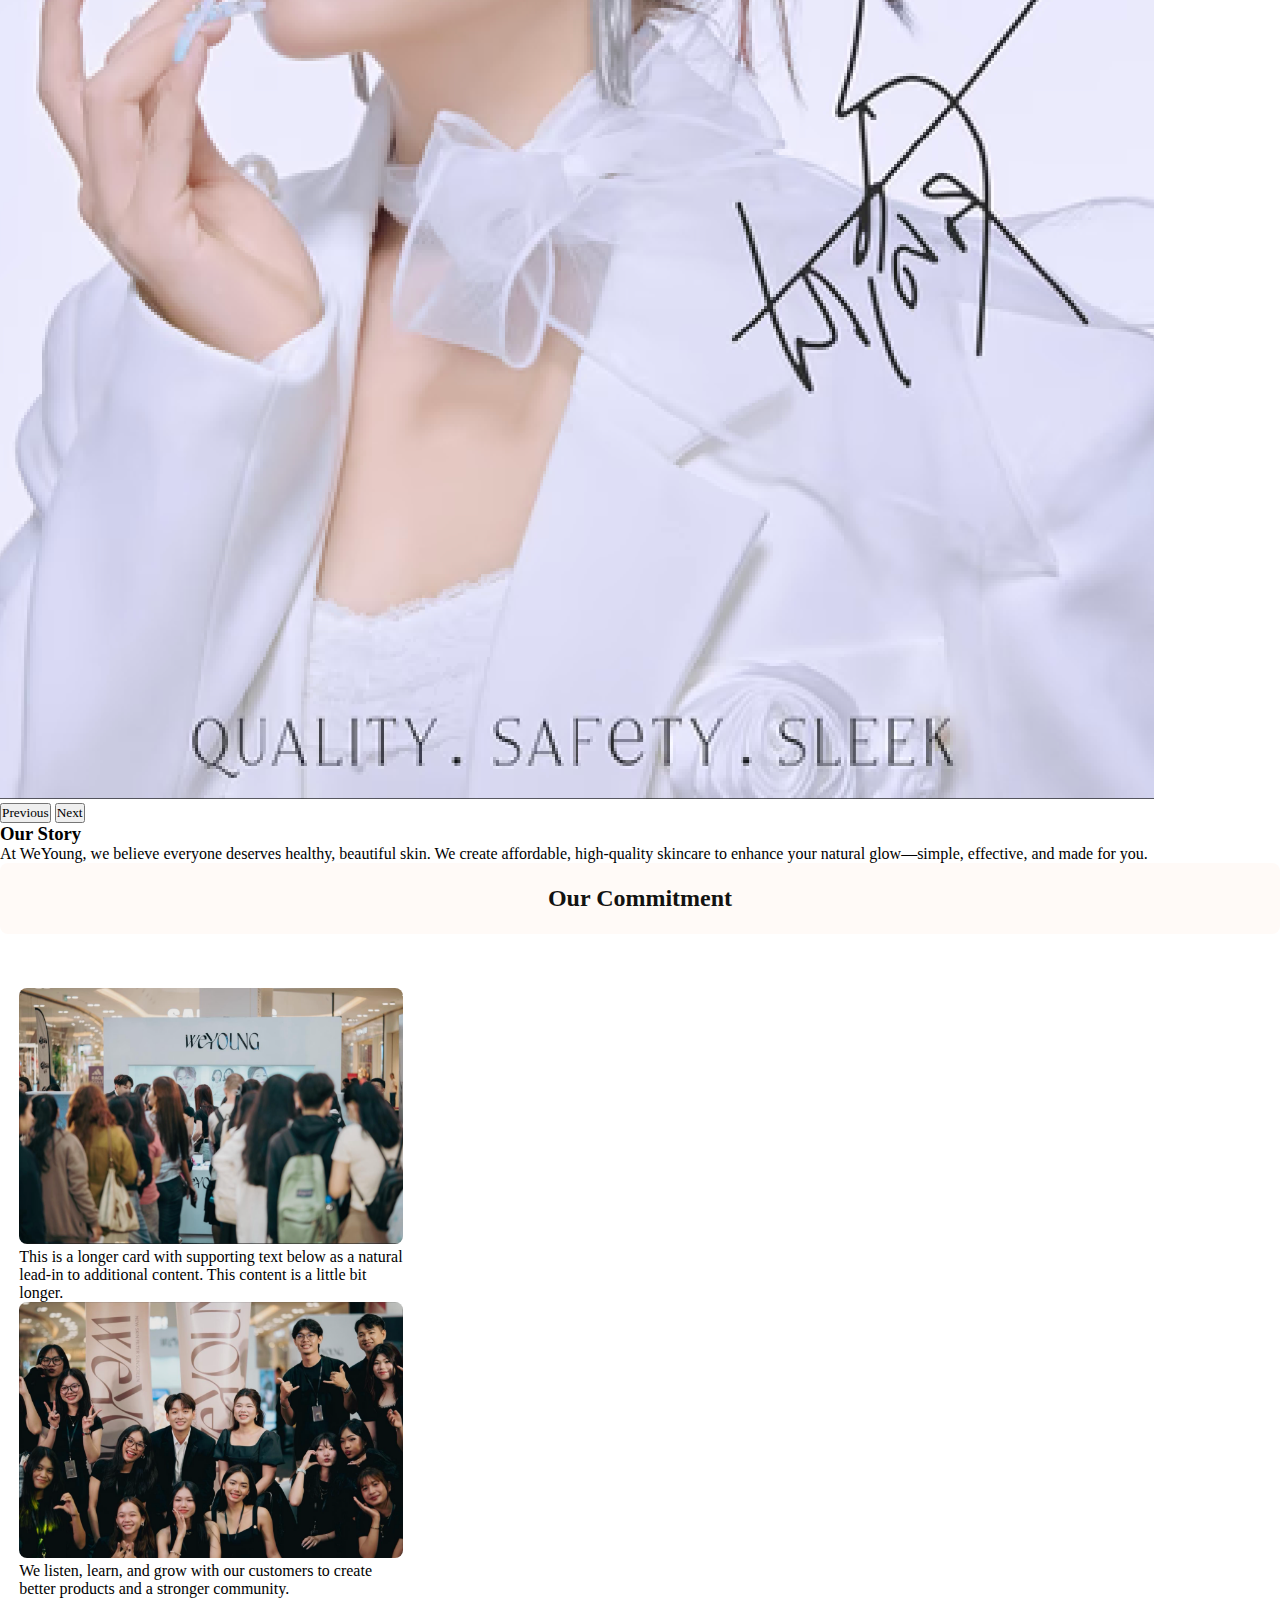
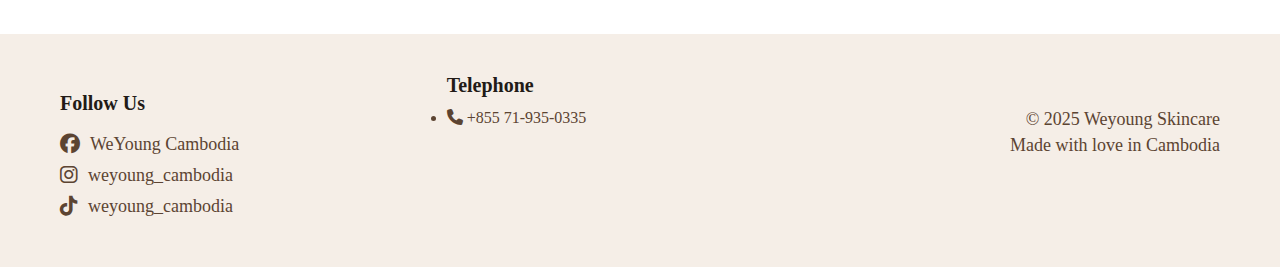
<file: aboutus.html>
<!DOCTYPE html>
<html lang="en">

<head>
  <meta charset="UTF-8">
  <meta name="description"
    content="Get in touch with Weyounf - The trustworthy cushion by SreyNea. We are here always available to answer your questions and provide support.">
  <meta name="keywords"
    content="Weyoung Cambodia, Sreynea, Weyoung, contact Weyoung, contact us, lightweight, Cambodia beauty brand, waterproof, long-lasting, natural ingredients,">
  <meta name="author" content="Sreynea">
  <meta name="viewport" content="width=device-width, initial-scale=1.0">
  <title>About US</title>
      <link rel="stylesheet" href="https://cdnjs.cloudflare.com/ajax/libs/font-awesome/6.4.0/css/all.min.css">
  <link rel="stylesheet" href="./CSS/aboutus.css">
  <!-- Bootstrap CSS here -->
  <link href="https://cdn.jsdelivr.net/npm/bootstrap@5.3.7/dist/css/bootstrap.min.css" rel="stylesheet"
    integrity="sha384-LN+7fdVzj6u52u30Kp6M/trliBMCMKTyK833zpbD+pXdCLuTusPj697FH4R/5mcr" crossorigin="anonymous">
</head>

<body>
  <header>
    <!--Navbar-->
    <!-- Updated Navbar -->
    <nav class="navbar navbar-expand-lg navbar-light bg-light px-4">
      <a class="navbar-brand" href="#">
        <img src="./img/weyoung-logo.svg" alt="weyoung logo" height="50">
      </a>
      <div class="ms-auto">
        <ul class="navbar-nav d-flex flex-row gap-3">
          <li class="nav-item">
            <a class="nav-link" href="./index.html">Homepage</a>
          </li>
          <li class="nav-item">
            <a class="nav-link" href="#">About us</a>
          </li>
          <li class="nav-item">
            <a class="nav-link" href="./ContactUs.html">Contact us</a>
          </li>
        </ul>
      </div>
    </nav>
  </header>
  <main>
    <h1>About Us</h1>
    <section>
      <div class="container py-5">
        <div class="row align-items-center">
          <!-- first row -->
          <!-- Left text column -->
          <div class="col-12 col-md-6">
            <h3>Our Story</h3>
            <p>
              At WeYoung, we believe everyone deserves healthy, beautiful skin. We create affordable, high-quality
              skincare to enhance your natural glow—simple, effective, and made for you.
            </p>
          </div>
          <!-- Right image column with carousel -->
          <div class="col-12 col-md-6">
            <div id="aboutusCarousel" class="carousel slide" data-bs-ride="carousel">
              <div class="carousel-inner">
                <div class="carousel-item active">
                  <img src="./img/about_us/All_Weyoung.png" class="d-block w-100 img-fluid rounded"
                    alt="Skincare Product 1">
                </div>
                <div class="carousel-item">
                  <img src="./img/about_us/Group_BA.png" class="d-block w-100 img-fluid rounded"
                    alt="Skincare Product 2">
                </div>
                <div class="carousel-item">
                  <img src="./img/about_us/Three_BA.png" class="d-block w-100 img-fluid rounded"
                    alt="Skincare Product 3">
                  <!-- Add more carousel-item blocks for more images if needed -->
                </div>
                <button class="carousel-control-prev" type="button" data-bs-target="#aboutusCarousel"
                  data-bs-slide="prev">
                  <span class="carousel-control-prev-icon" aria-hidden="true"></span>
                  <span class="visually-hidden">Previous</span>
                </button>
                <button class="carousel-control-next" type="button" data-bs-target="#aboutusCarousel"
                  data-bs-slide="next">
                  <span class="carousel-control-next-icon" aria-hidden="true"></span>
                  <span class="visually-hidden">Next</span>
                </button>
              </div>
            </div>
          </div>
        </div>
    </section>
    <section>
      <div class="container py-5">
        <div class="row align-items-center">
          <!-- second row -->
          <!-- Left text column -->
          <div class="col-12 col-md-6">
            <div id="aboutusCarousel" class="carousel slide" data-bs-ride="carousel">
              <div class="carousel-inner">
                <div class="carousel-item active">
                  <img src="./img/about_us/Couple_BA.png" class="d-block w-100 img-fluid rounded"
                    alt="Skincare Product 1">
                </div>
                <div class="carousel-item">
                  <img src="./img/about_us/BA.png" class="d-block w-100 img-fluid rounded" alt="Skincare Product 2">
                </div>
                <div class="carousel-item">
                  <img src="./img/about_us/Sreynae.png" class="d-block w-100 img-fluid rounded"
                    alt="Skincare Product 3">
                  <!-- Add more carousel-item blocks for more images if needed -->
                </div>
                <button class="carousel-control-prev" type="button" data-bs-target="#aboutusCarousel"
                  data-bs-slide="prev">
                  <span class="carousel-control-prev-icon" aria-hidden="true"></span>
                  <span class="visually-hidden">Previous</span>
                </button>
                <button class="carousel-control-next" type="button" data-bs-target="#aboutusCarousel"
                  data-bs-slide="next">
                  <span class="carousel-control-next-icon" aria-hidden="true"></span>
                  <span class="visually-hidden">Next</span>
                </button>
              </div>
            </div>
          </div>
          <!-- Right image column with carousel -->
          <div class="col-12 col-md-6">
            <h3>Our Story</h3>
            <p>
              At WeYoung, we believe everyone deserves healthy, beautiful skin. We create affordable, high-quality
              skincare to enhance your natural glow—simple, effective, and made for you.
            </p>
          </div>
        </div>
    </section>
    <!-- about us second row -->
    <h2>Our Commitment</h2><br><br><br>
    <section>
      <div class="row row-cols-1 row-cols-md-2 g-4">
        <div class="col">
          <div class="card h-100">
            <img src="./img/about_us/Meeting.png" class="card-img-top" alt="Honest & Transparent part">
            <div class="card-body">
              <p class="card-text">This is a longer card with supporting text below as a natural lead-in to additional
                content. This content is a little bit longer.</p>
            </div>
          </div>
        </div>
        <div class="col">
          <div class="card h-100">
            <img src="./img/about_us/meeting_selfie.png" class="card-img-top" alt="Your Voice Matters">
            <div class="card-body">
              <p class="card-text">We listen, learn, and grow with our customers to create better products and a
                stronger community.</p>
            </div>
          </div>
        </div>
      </div><br><br>
    </section>

    <footer class="footer">
        <div class="footer-left">
            <div class="follow-title">
                <h3>Follow Us</h3>
            </div>
            <ul>
                <li><i class="fab fa-facebook"></i> WeYoung Cambodia</li>
                <li><i class="fab fa-instagram"></i> weyoung_cambodia</li>
                <li><i class="fab fa-tiktok"></i> weyoung_cambodia</li>
            </ul>
        </div>

        <div class="footer-center">
            <h3>Telephone</h3>
            <ul>
                <li><i class="fa-solid fa-phone"></i> +855 71-935-0335</li>
            </ul>

            <!-- <p>+855 71-935-0335</p> -->
        </div>

        <div class="footer-right">
            <p>© 2025 Weyoung Skincare</p>
            <p>Made with love in Cambodia</p>
        </div>
    </footer>

    <script src="https://cdn.jsdelivr.net/npm/bootstrap@5.3.7/dist/js/bootstrap.bundle.min.js"
      integrity="sha384-ndDqU0Gzau9qJ1lfW4pNLlhNTkCfHzAVBReH9diLvGRem5+R9g2FzA8ZGN954O5Q"
      crossorigin="anonymous"></script>
</body>

</html>
</file>
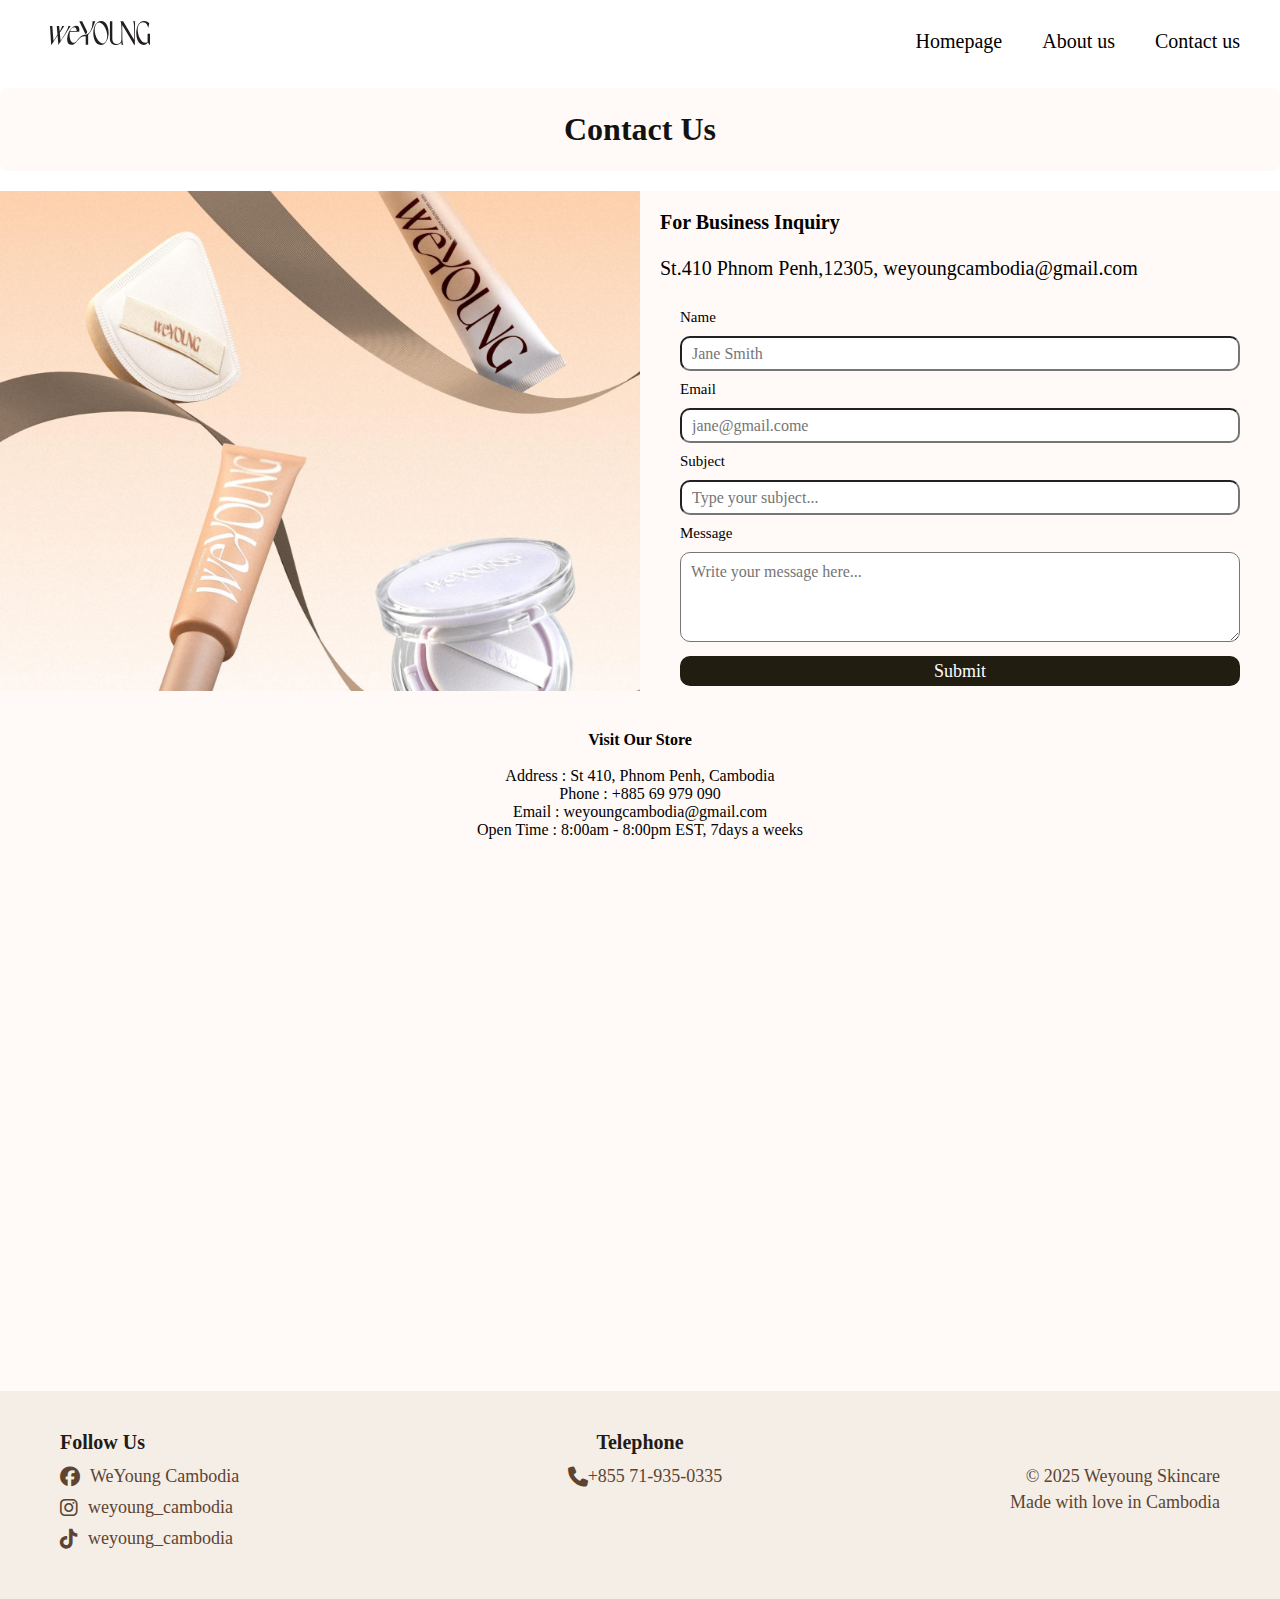
<file: ContactUs.html>
<!DOCTYPE html>
<html lang="en">

<head>
    <meta charset="UTF-8">
    <meta name="description"
        content="Get in touch with Weyounf - The trustworthy cushion by SreyNae. We are here always available to answer your questions and provide support.">
    <meta name="keywords"
        content="Weyoung Cambodia, SreyNae, Weyoung, contact Weyoung, contact us, lightweight, Cambodia beauty brand, waterproof, long-lasting, natural ingredients,">
    <meta name="author" content="SreyNae">
    <meta name="viewport" content="width=device-width, initial-scale=1.0">

    <title>Contact us</title>
    <link rel="stylesheet" href="./CSS/contactus.css">
    <link rel="stylesheet" href="https://cdnjs.cloudflare.com/ajax/libs/font-awesome/6.4.0/css/all.min.css">

</head>

<body>
    <div class="navbar">
        <div class="logo">
            <img src="./img/weyoung-logo.svg" alt="weyoung logo">
        </div>
        <ul>
            <li><a href="./index.html">Homepage</a></li>
            <li><a href="./aboutus.html">About us</a></li>
            <li><a href="#">Contact us</a></li>
        </ul>
    </div><br>
        <h1>Contact Us</h1>
    <div>

    </div>
    <div class="container">

        <div class="forminfo">
            <div class="pic">
                <img src="./img/pic form.jpg" alt="weyoung pic">
            </div>
            <div class="forminput">
                <div class="text">
                    <p><b>For Business Inquiry</b></p><br>
                    <p>St.410 Phnom Penh,12305, weyoungcambodia@gmail.com</p>
                </div><br>
                <form action="">
                    <label for="Name">Name</label>
                    <input type="text" id="Name" name="Name" placeholder="Jane Smith" o required>
                    <label for="Email">Email</label>
                    <input type="text" id="Email" name="Email" placeholder="jane@gmail.come" required>
                    <label for="Subject">Subject</label>
                    <input type="text" id="Subject" name="Subject" placeholder="Type your subject..." required>
                    <label for="Message">Message</label>
                    <textarea id="Message" name="Message" rows="4" placeholder="Write your message here..."></textarea>
                    <button type="submit">Submit</button>

                </form>
            </div>
        </div>
        <div class="contact-info">
            <p><b>Visit Our Store</b></p><br>
            <p>Address : St 410, Phnom Penh, Cambodia</p>
            <p>Phone : +885 69 979 090</p>
            <p>Email : weyoungcambodia@gmail.com</p>
            <p>Open Time : 8:00am - 8:00pm EST, 7days a weeks</p>
        </div>
        <div class="map">
            <iframe
                src="https://www.google.com/maps/embed?pb=!1m14!1m8!1m3!1d3909.119104167999!2d104.9170867!3d11.543313!3m2!1i1024!2i768!4f13.1!3m3!1m2!1s0x310951be2649bd77%3A0x370af807d8361ab9!2z4Z6U4Z-S4Z6a4Z6f4Z634Z6R4Z-S4Z6S4Z6f4Z634Z6a4Z644Z6f4Z-G4Z6i4Z624Z6E4Z6A4Z624Z6aIC1Qcm9zZXRoc2VyZXkgRW1iZWxsaXNobWVudA!5e0!3m2!1skm!2skh!4v1752994512271!5m2!1skm!2skh"
                width="600" height="450" style="border:0;" allowfullscreen="" loading="lazy"
                referrerpolicy="no-referrer-when-downgrade"></iframe>
        </div>
        <div class="empty">

        </div>
    </div>
    <footer class="footer">
        <div class="footer-left">
            <div class="follow-title">
                <h3>Follow Us</h3>
            </div>
            <ul>
                <li><i class="fab fa-facebook"></i> WeYoung Cambodia</li>
                <li><i class="fab fa-instagram"></i> weyoung_cambodia</li>
                <li><i class="fab fa-tiktok"></i> weyoung_cambodia</li>
            </ul>
        </div>

        <div class="footer-center">
            <h3>Telephone</h3>
            <ul>
                <li><i class="fa-solid fa-phone"></i> +855 71-935-0335</li>
            </ul>

            <!-- <p>+855 71-935-0335</p> -->
        </div>

        <div class="footer-right">
            <p>© 2025 Weyoung Skincare</p>
            <p>Made with love in Cambodia</p>
        </div>
    </footer>

</body>

</html>
</file>
<file: CSS/homepage.css>
*{
  margin: 0;
  padding: 0;
  box-sizing: border-box;
  font-family: 'Times New Roman', Times, serif;
}
h1 {
  padding: 16px;
  line-height: 1.6;
  color: #121211;
  background-color: #FFFAF7;
  /* Soft background */
  border-radius: 8px;
  text-align: center;
}

h2 {
  text-align: center;
  padding: 16px;
  line-height: 1.6;
}

.btn-brown {
  background-color: #B19880;
  color: #fff;
  border: none;
}

.navbar {
  width: 100%;
  height: 70px;
  /* background-color:#fffaf7; */
  display: flex;
  align-items: center;
  justify-content: space-between;
  padding: 10px 20px;
}

.navbar ul {
  width: 100%;
  height: 100%;
  display: flex;
  justify-content: right;
  align-items: right;
  list-style: none;
}

.navbar ul li {
  margin: 20px;
}

.navbar ul li a {
  text-decoration: none;
  color: black;
  font-size: 20px;
}

.navbar ul li a:hover {
  color: #f0c040;
}

.navbar ul li a.active {
  color: #f0c040;
}

.logo img {
  width: 100px;
  height: 100px;
  margin-left: 30px;
}

.btn-brown:hover {
  background-color: #9f7f66;
  color: #fff;
}

.footer {
  background-color: #FFFAF7;
  color: #5c4432;
  display: flex;
  justify-content: space-between;
  align-items: flex-start;
  padding: 40px 60px;
  flex-wrap: wrap;
}

.footer-left,
.footer-center,
.footer-right {
  flex: 1;
  min-width: 250px;
}

.follow-title {
  height: 60px;
  display: flex;
  align-items: center;
}

.follow-title h3 {
  font-size: 20px;
  color: #221b17;
  margin: 0;
}

.footer-left ul {
  list-style: none;
  padding: 0;
  margin: 0;
}

.footer-left li {
  font-size: 18px;
  margin-bottom: 10px;
  display: flex;
  align-items: center;
}

.footer-left i {
  font-size: 20px;
  margin-right: 10px;
  color: #5c4432;
}

.footer-center {
  text-align: left;
  display: flex;
  flex-direction: column;
  justify-content: center;
}

.footer-center h3 {
  font-size: 20px;
  color: #221b17;
  margin-bottom: 12px;
}

.footer-center p {
  font-size: 18px;
  margin: 5px 0;
}

.footer-right {
  text-align: right;
  margin-top: 30px;
}

.footer-right p {
  font-size: 18px;
  margin: 5px 0;
}

.ticker-wrapper {
  overflow: hidden;
  white-space: nowrap;
  width: 100%;
  height: 700px;
  background: #f9f9f9;
}

.ticker-images {
  display: inline-block;
  animation: ticker 30s linear infinite;
}

.ticker-images img {
  height: 700px;
  margin: 0 20px;
  vertical-align: middle;
}
@keyframes ticker {
  0% { transform: translateX(100%); }
  100% { transform: translateX(-100%); }
}

@-webkit-keyframes ticker {
  0% { -webkit-transform: translateX(100%); }
  100% { -webkit-transform: translateX(-100%); }
}

#extra-list .card {
  height: 100%;
  min-height: 420px;
  display: flex;
  flex-direction: column;
}

#extra-list .card-img-top {
  object-fit: cover;
  height: 350px;
  /* Adjust as needed */
}
</file>
<file: CSS/aboutus.css>
* {
  padding: 0;
  margin: 0;
  box-sizing: border-box;
  font-family: 'Times New Roman', Times, serif;
}

h1,
h2 {
  padding: 16px;
  line-height: 1.6;
  color: #121211;
  background-color: #FFFAF7;
  /* Soft background */
  border-radius: 8px;
  text-align: center;
}

.navbar {
  width: 100%;
  height: 70px;
  /* background-color:#fffaf7; */
  display: flex;
  align-items: center;
  justify-content: space-between;
  padding: 10px 20px;
}

.navbar ul {
  width: 100%;
  height: 100%;
  display: flex;
  justify-content: right;
  align-items: right;
  list-style: none;
}

.navbar ul li {
  margin: 20px;
}

.navbar ul li a {
  text-decoration: none;
  color: black;
  font-size: 20px;
}

.navbar ul li a:hover {
  color: #f0c040;
}

.navbar ul li a.active {
  color: #f0c040;
}


/* Override Bootstrap columns to be about 30% width */
.row-cols-md-2>.col {
  flex: 0 0 30%;
  /* fixed 30% width */
  max-width: 30%;
  margin: 0 1.5%;
  /* small horizontal gap */
}

/* Optional: center the row content */
.row {
  justify-content: center;
}

/* Make images smaller but responsive */
.card-img-top {
  width: 100%;
  height: auto;
  border-radius: 8px;
}

.footer {
  background-color: #f5eee7;
  color: #5c4432;
  display: flex;
  justify-content: space-between;
  align-items: flex-start;
  padding: 40px 60px;
  flex-wrap: wrap;
}

.footer-left,
.footer-center,
.footer-right {
  flex: 1;
  min-width: 250px;
}

.follow-title {
  height: 60px;
  display: flex;
  align-items: center;
}

.follow-title h3 {
  font-size: 20px;
  color: #221b17;
  margin: 0;
}

.footer-left ul {
  list-style: none;
  padding: 0;
  margin: 0;
}

.footer-left li {
  font-size: 18px;
  margin-bottom: 10px;
  display: flex;
  align-items: center;
}

.footer-left i {
  font-size: 20px;
  margin-right: 10px;
  color: #5c4432;
}

.footer-center {
  text-align: left;
  display: flex;
  flex-direction: column;
  justify-content: center;
}

.footer-center h3 {
  font-size: 20px;
  color: #221b17;
  margin-bottom: 12px;
}

.footer-center p {
  font-size: 18px;
  margin: 5px 0;
}

.footer-right {
  text-align: right;
  margin-top: 30px;
}

.footer-right p {
  font-size: 18px;
  margin: 5px 0;
}
</file>
<file: CSS/contactus.css>
* {
    padding: 0;
    margin: 0;
    box-sizing: border-box;
    font-family: 'Times New Roman', Times, serif;
}

/* body{
    background-color: #fffaf7;
} */

h1,
h2 {
  padding: 16px;
  line-height: 1.6;
  color: #121211;
  background-color: #FFFAF7;
  /* Soft background */
  border-radius: 8px;
  text-align: center;
}

.navbar {
    width: 100%;
    height: 70px;
    /* background-color:#fffaf7; */
    display: flex;
    align-items: center;
    justify-content: space-between;
    padding: 10px 20px;
}

.navbar ul {
    width: 100%;
    height: 100%;
    display: flex;
    justify-content: right;
    align-items: right;
    list-style: none;
}

.navbar ul li {
    margin: 20px;
}

.navbar ul li a {
    text-decoration: none;
    color: black;
    font-size: 20px;
}

.navbar ul li a:hover {
    color: #f0c040;
}

.navbar ul li a.active {
    color: #f0c040;
}

.logo img {
    width: 100px;
    height: 100px;
    margin-left: 30px;
}

.container {
    width: 100%;
    height: auto;
    background-color: #fffaf7;
    margin-top: 10px;
    /* background-color: rgb(242, 237, 230); */
}

.txt-head {
    width: 96%;
    height: 75px;
    background-color: #fffaf7;
    display: flex;
    justify-content: center;
    align-items: center;
    margin: 0 auto;
}

.txt-head p {
    text-align: center;
    padding-top: 20px;
    font-size: 30px;
    width: 1198px;
    padding-top: 10px;

}

.forminfo {
    width: 100%;
    height: 500px;
    margin-top: 20px;
    /* background-color: brown; */
}

.forminfo .pic {
    width: 50%;
    height: 100%;
    float: left;
}

.forminfo .pic img {
    width: 100%;
    height: 100%;
    object-fit: cover;
}

.forminfo .forminput {
    width: 50%;
    height: 100%;
    float: left;
    padding: 20px;
    padding-left: 20px;
    padding-top: 10px;
    color: white;
    /* margin-top: 10px; */
    /* margin-right: 10px; */
}

.forminfo .forminput .text {
    width: 100%;
    height: 60px;
    /* background-color: #f0c040; */
    /* padding: 10px; */
    color: black;
    font-size: 20px;
    margin-top: 10px;
}

.forminfo .forminput form {
    width: 100%;
    height: 380px;
    /* background-color: #f0c040; */
    padding: 20px;
    margin-bottom: 10px;
}

.forminfo .forminput form label {
    display: block;
    margin-bottom: 10px;
    font-size: 15px;
    color: black;

}

.forminfo .forminput form input {
    width: 100%;
    height: 35px;
    margin-bottom: 10px;
    padding: 10px;
    font-size: 16px;
    border-radius: 10px;
}

.forminfo .forminput form textarea {
    width: 100%;
    height: 90px;
    padding: 10px;
    font-size: 16px;
    margin-bottom: 10px;
    border-radius: 10px;
}

.forminfo .forminput form button {
    width: 100%;
    height: 30px;
    background-color: #211d11;
    color: white;
    border: none;
    font-size: 18px;
    cursor: pointer;
    border-radius: 10px;
}

.contact-info {
    width: 100%;
    height: 200px;
    padding: 20px;
    color: black;
    text-align: center;
    margin-top: 20px;
}

.map {
    width: 100%;
    height: 400px;
    display: flex;
    justify-content: center;
    align-items: center;
}

.empty {
    width: 100%;
    height: 80px;
    background-color: #fffaf7;
}

.footer {
    background-color: #f5eee7;
    color: #5c4432;
    display: flex;
    justify-content: space-between;
    align-items: flex-start;
    padding: 40px 60px;
    flex-wrap: wrap;
    /* margin-top:0px; */
}

.footer-left,
.footer-center,
.footer-right {
    flex: 1;
    min-width: 250px;
}

.follow-title {
    /* height: 60px; */
    display: flex;
    align-items: center;
}

.follow-title h3 {
    font-size: 20px;
    color: #221b17;
    margin-bottom: 12px;

}

.footer-left ul {
    list-style: none;
    padding: 0;
    margin: 0;
}

.footer-left li {
    font-size: 18px;
    margin-bottom: 10px;
    display: flex;
    align-items: center;
}

.footer-left i {
    font-size: 20px;
    margin-right: 10px;
    color: #5c4432;
}

.footer-center {
    text-align: center;
    display: flex;
    flex-direction: column;
    justify-content: center;
}

.footer-center h3 {
    font-size: 20px;
    color: #221b17;
    margin-bottom: 12px;
}

.footer-center ul {
    list-style: none;
    padding: 0;
    margin: 0;
}

.footer-center li {
    font-size: 18px;
    margin-bottom: 10px;
    display: flex;
    align-items: center;
    justify-content: center;

    /* margin: 20px 0; */
}

.footer-center i {
    font-size: 20px;
    margin-left: 10px;
    color: #5c4432;
}

.footer-right {
    text-align: right;
    margin-top: 30px;
}

.footer-right p {
    font-size: 18px;
    margin: 5px 0;
}
</file>
